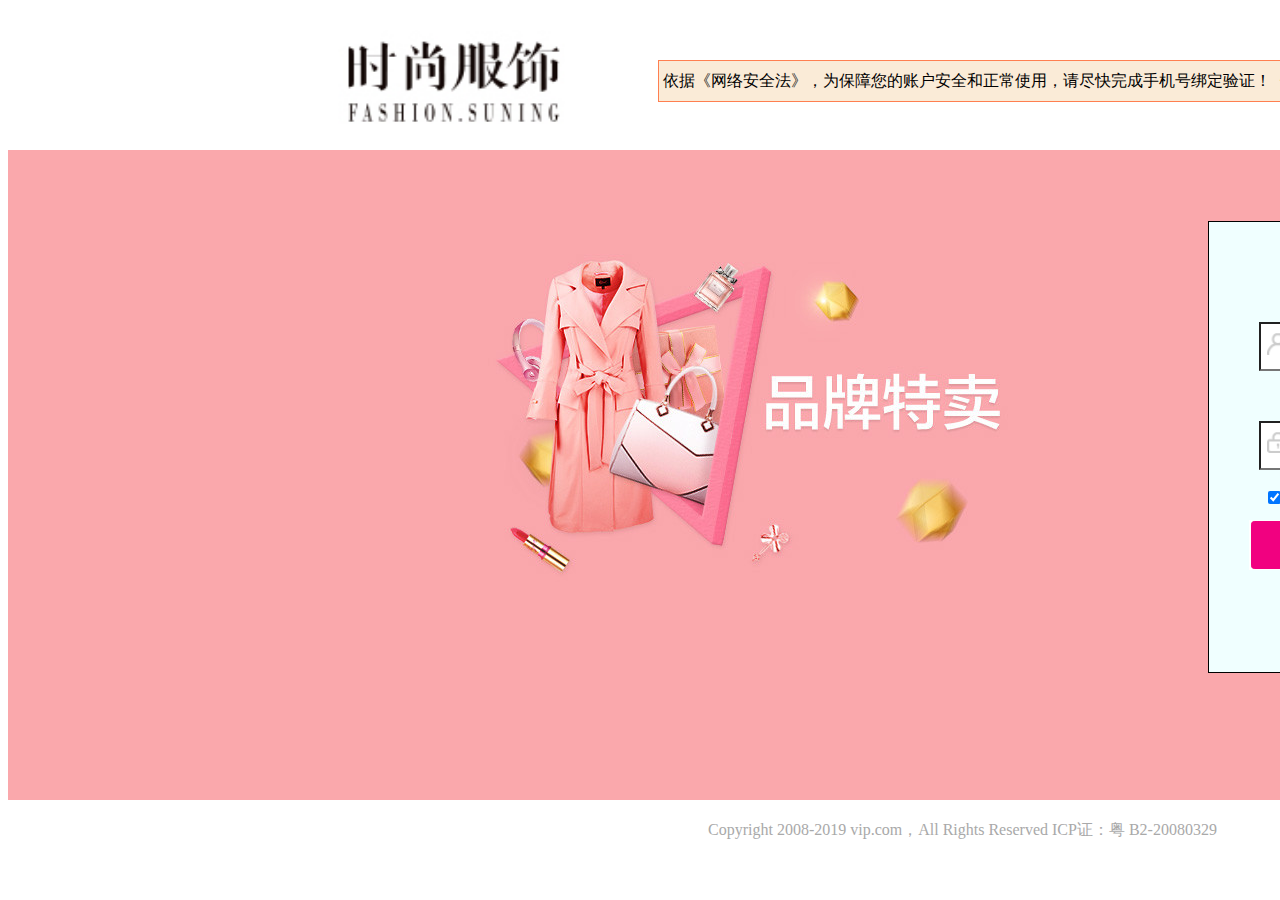
<file: index.html>
<!DOCTYPE html>
<html>
	<head>
		<meta charset="utf-8" />
		<title>登入</title>
	</head>
	<link rel="stylesheet" href="css/dr.css" />
	<body>
		<div class="tobu">
			<div class="mian"> 
				<img src="img/151739338109634436.jpg" width="230px" height="100px"/>
			</div>
		       <div class="main_1">
		       	<a href="#">依据《网络安全法》，为保障您的账户安全和正常使用，请尽快完成手机号绑定验证！《隐私政策》已上线，将更有利于保护您的个人隐私。</a>
		       </div>
			<div class="vovo">
			</div>
			<div class="main_2">
				<a href="#">Copyright 2008-2019 vip.com，All Rights Reserved ICP证：粤 B2-20080329</a>
			</div>
			<div class="main_3">
				<span class="main_3_1">账号用户</span>
				<form method="get" action="yif.html">
				<input  name="name" type="text" size="20" placeholder="手机号/用户名/邮箱" id="main_3_2"/>
				<input  name="pass" type="password" size="20" placeholder="密码" id="main_3_3"/>
				<input name="interest" type="checkbox" id="main_3_4"/ checked> <span class="main_3_5">记住用户名</span>
				<input  type="image" value=" " name="img" src="img/dr-3.gif" id="main_3_7"/>
				</form>
				<span class="main_4"><a href="zhus.html">免费注册 有惊喜></a></span>
			</div>
		</div>
		<script type="text/javascript" src="js/jquery-1.8.3.min.js" ></script>
		<script type="text/javascript">
		//email和昵称的非空判断
        $("#main_3_7").click(function(){
            var email = $("#main_3_2");
            var pwd = $("#main_3_3");
            if(email.val()=="" || pwd.val()==""){
                alert("请输入手机号/用户名/邮箱/密码");
                return false;
            }else{
                alert("登入成功")
                window.open("yif.html")
            }
        })
		</script>
	</body>
</html>
</file>
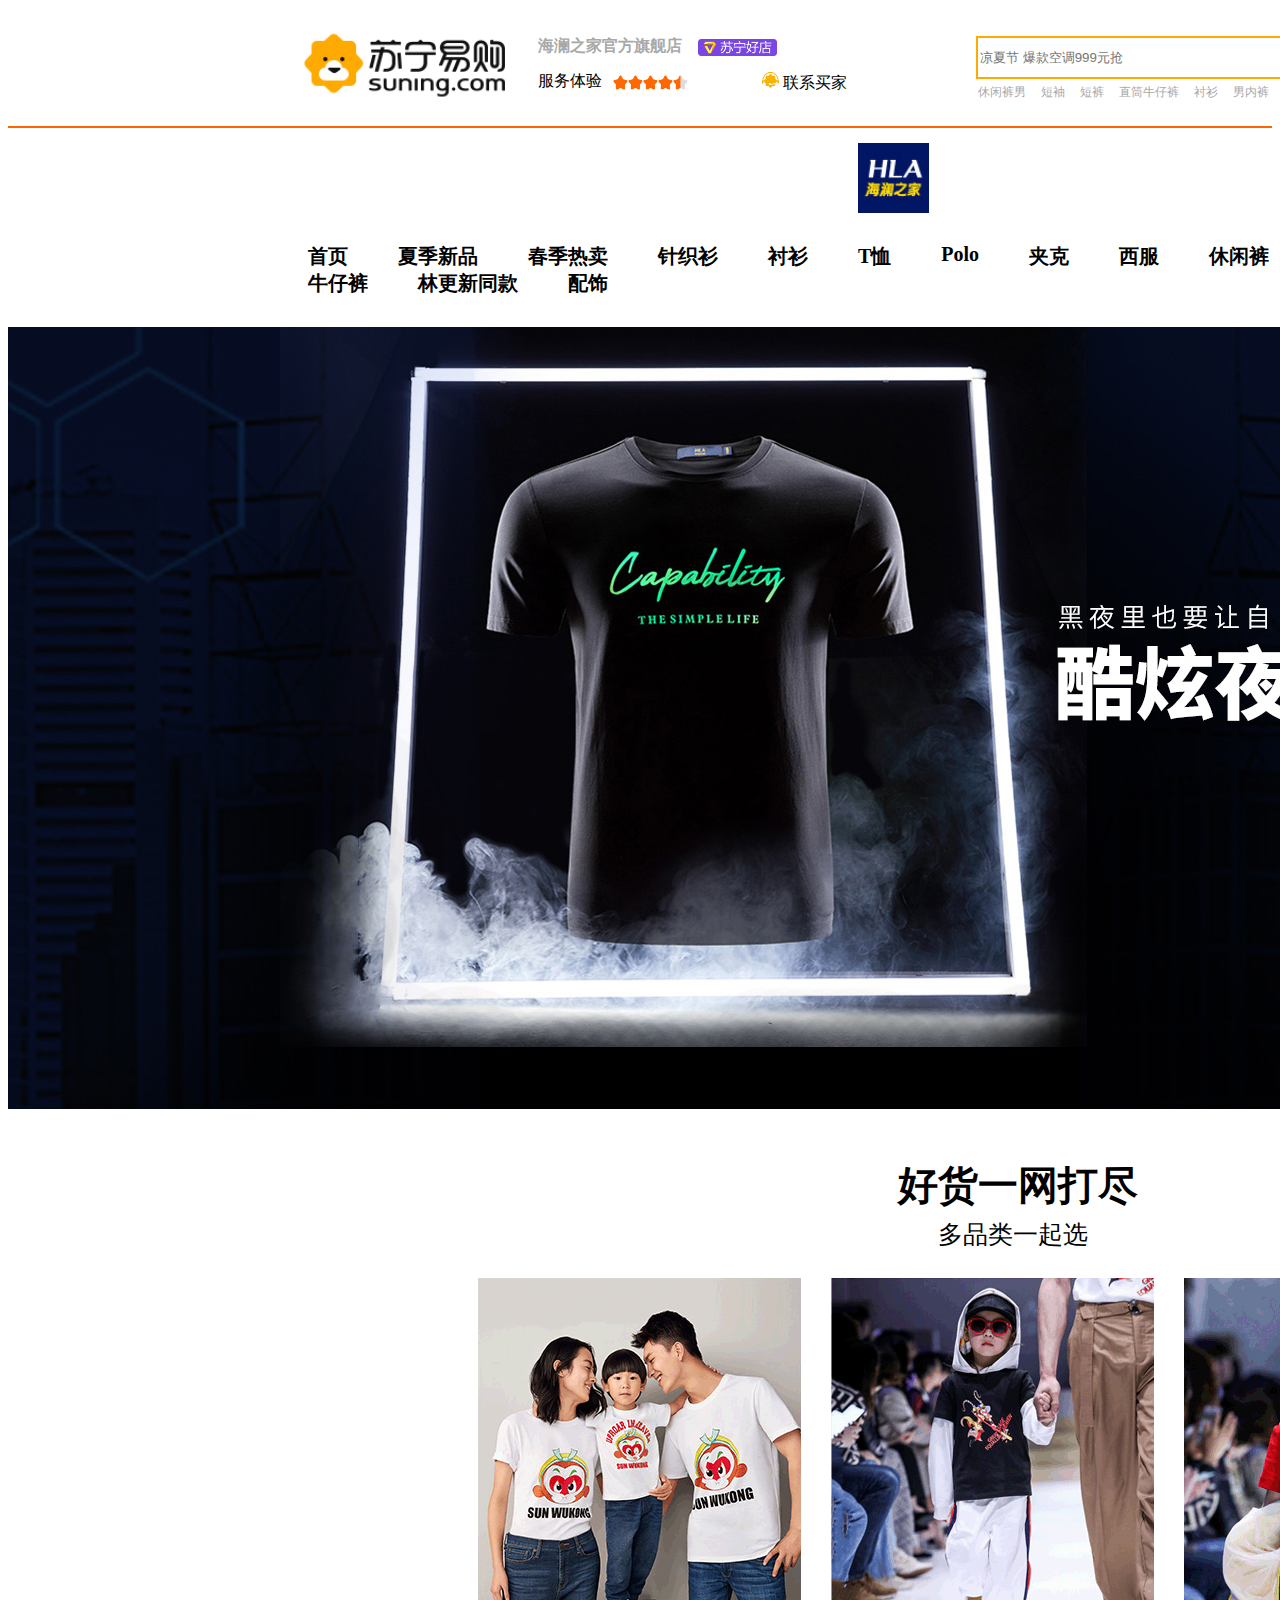
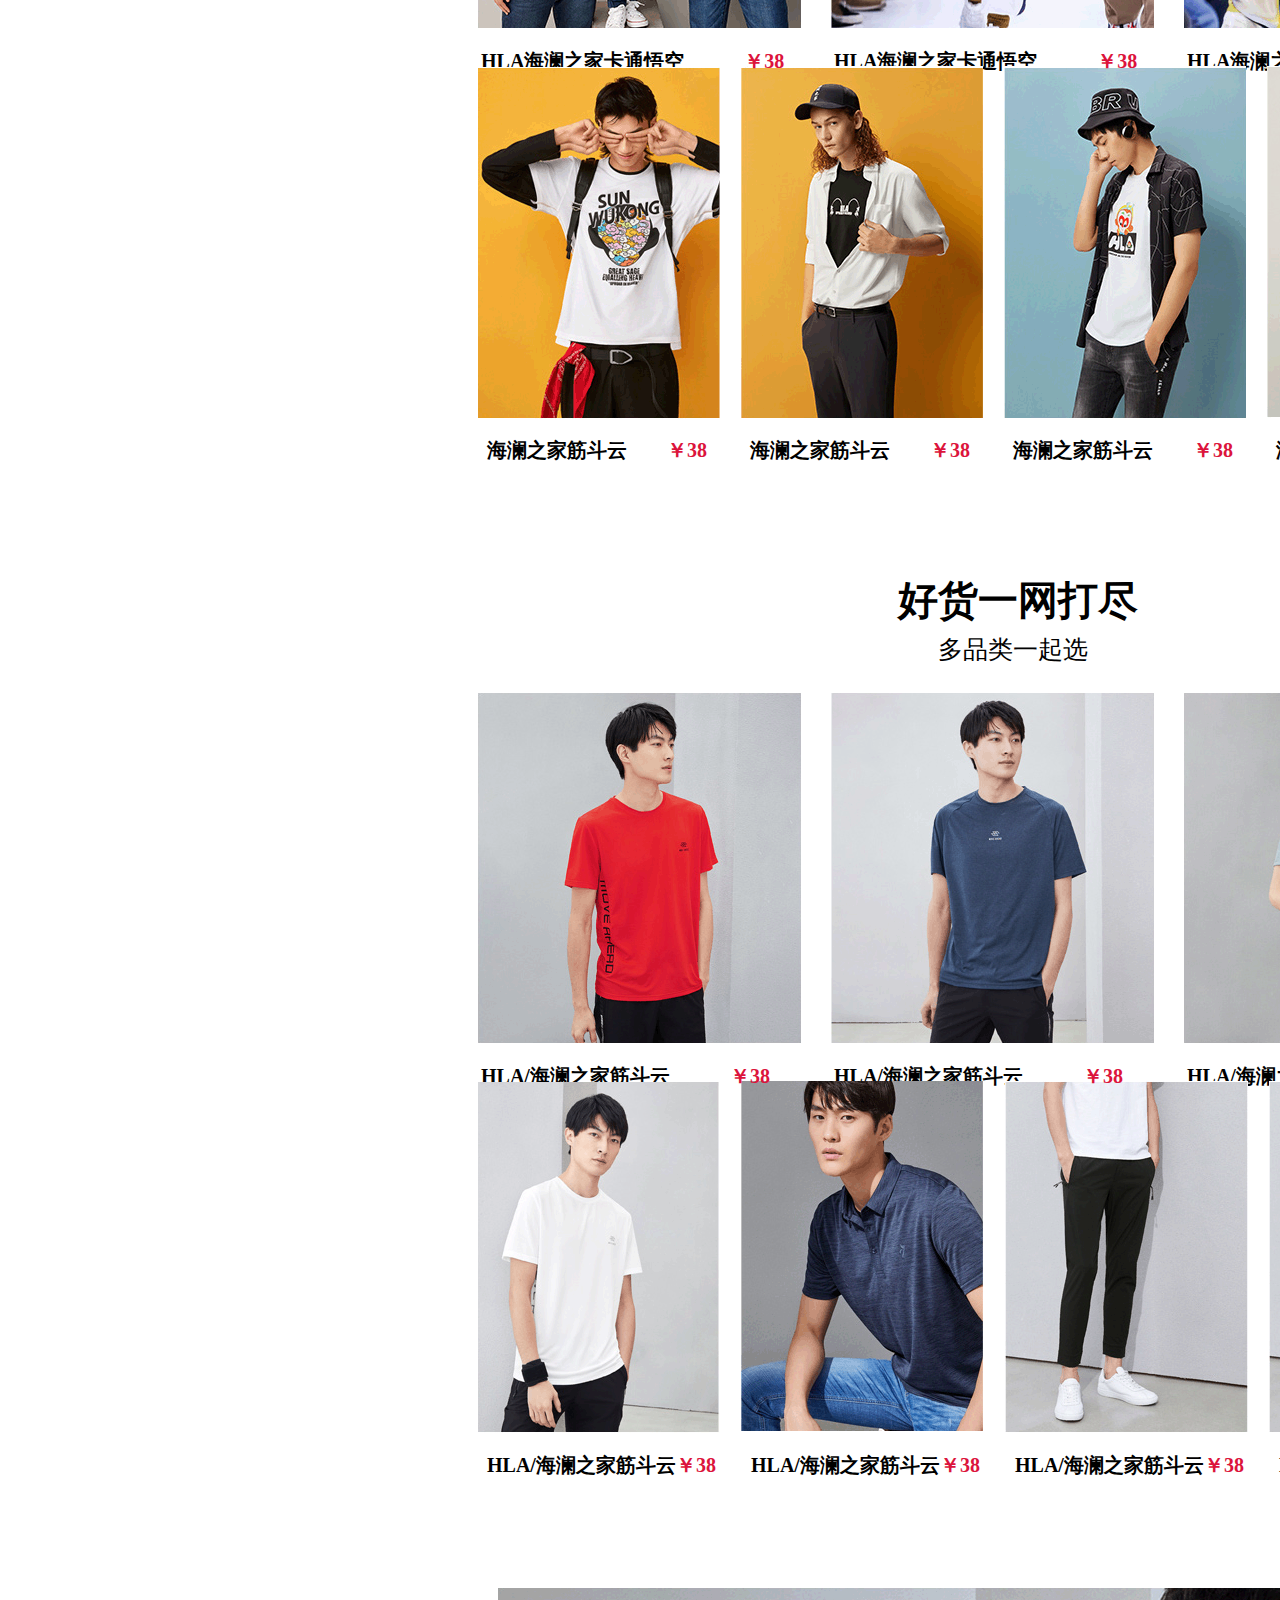
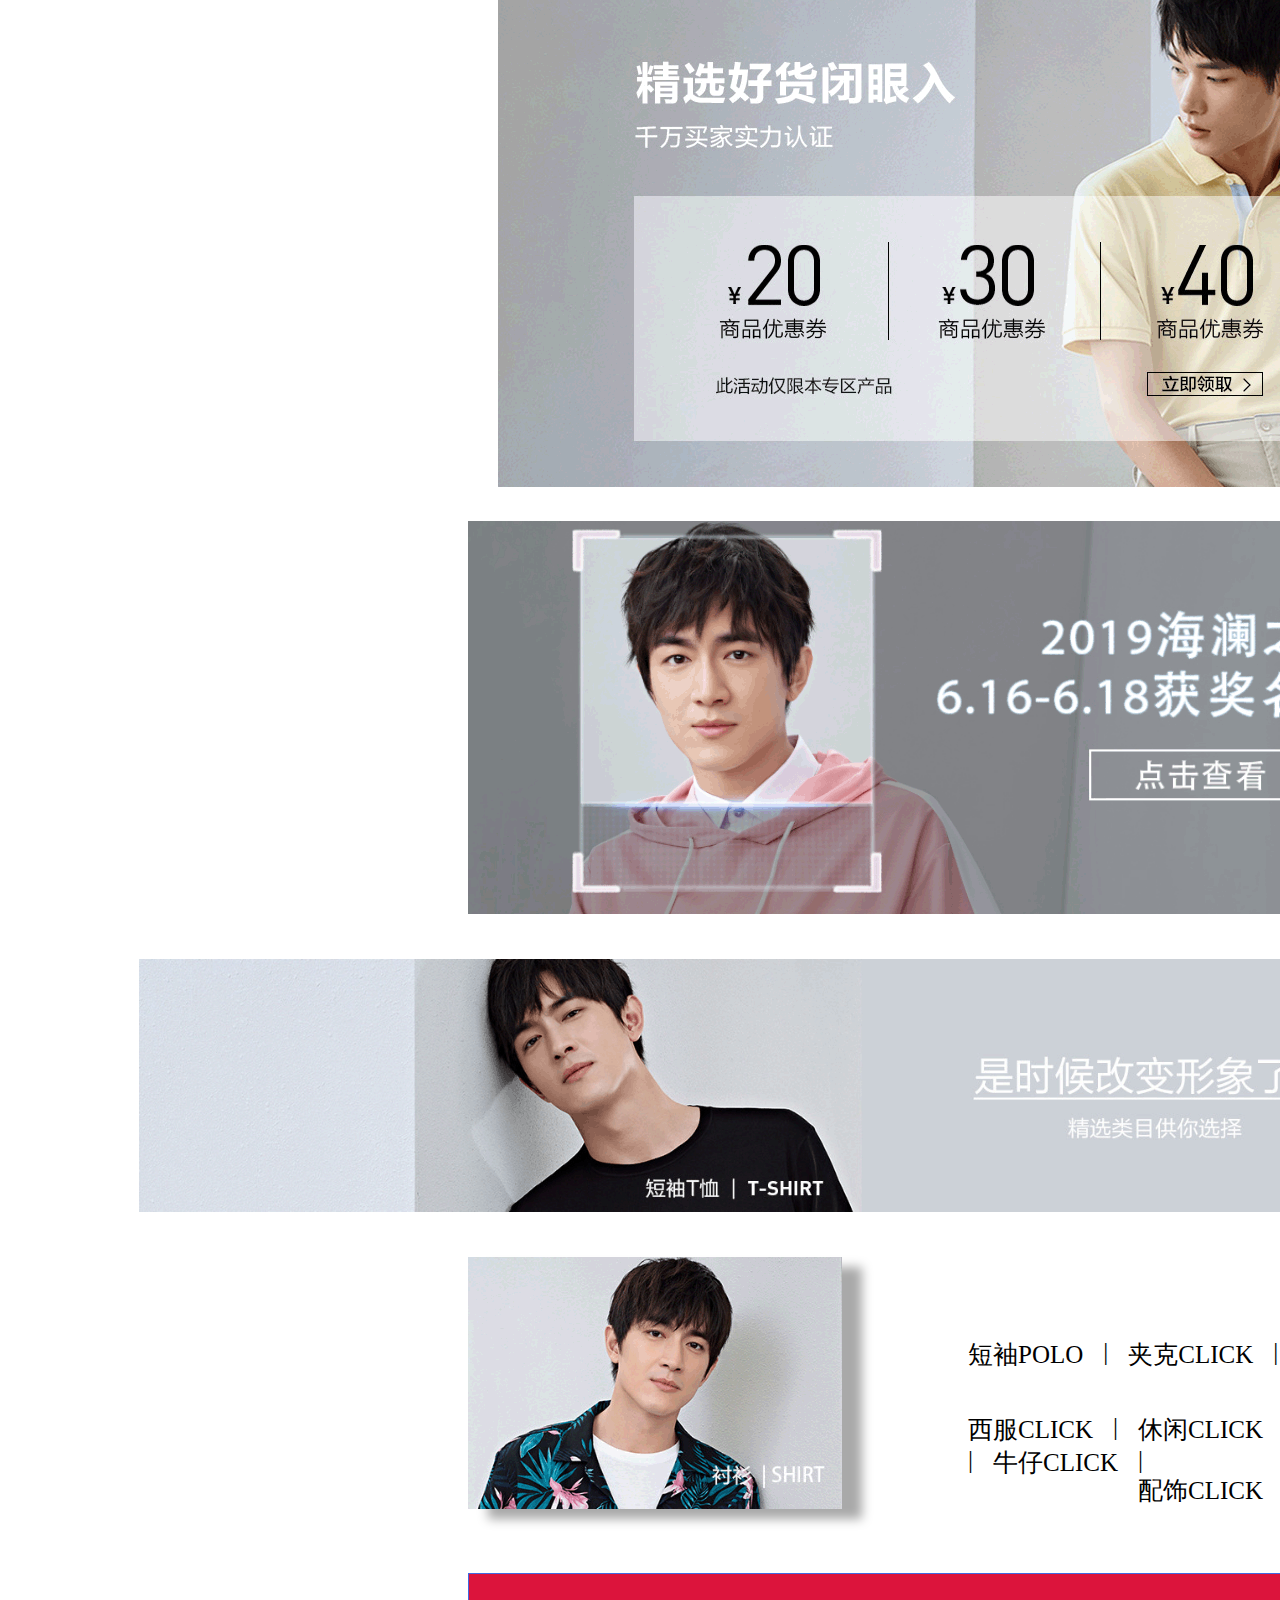
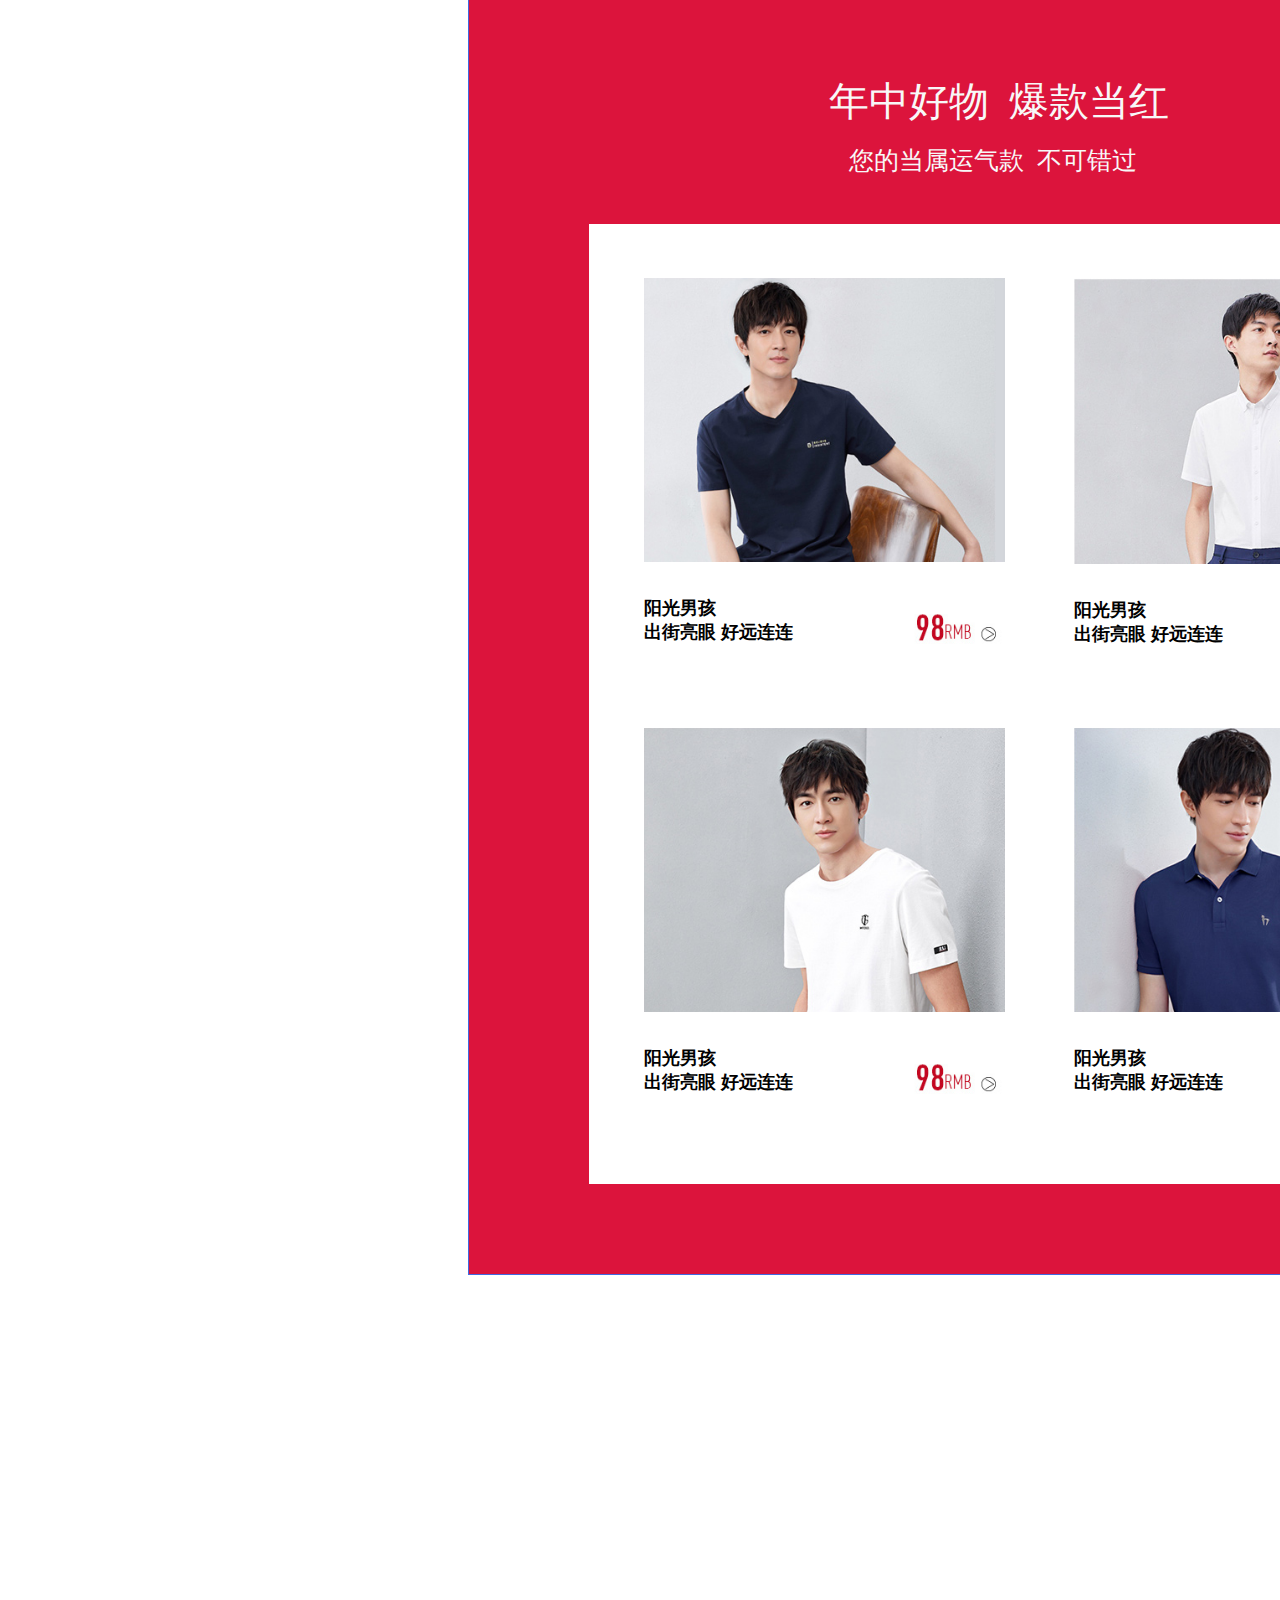
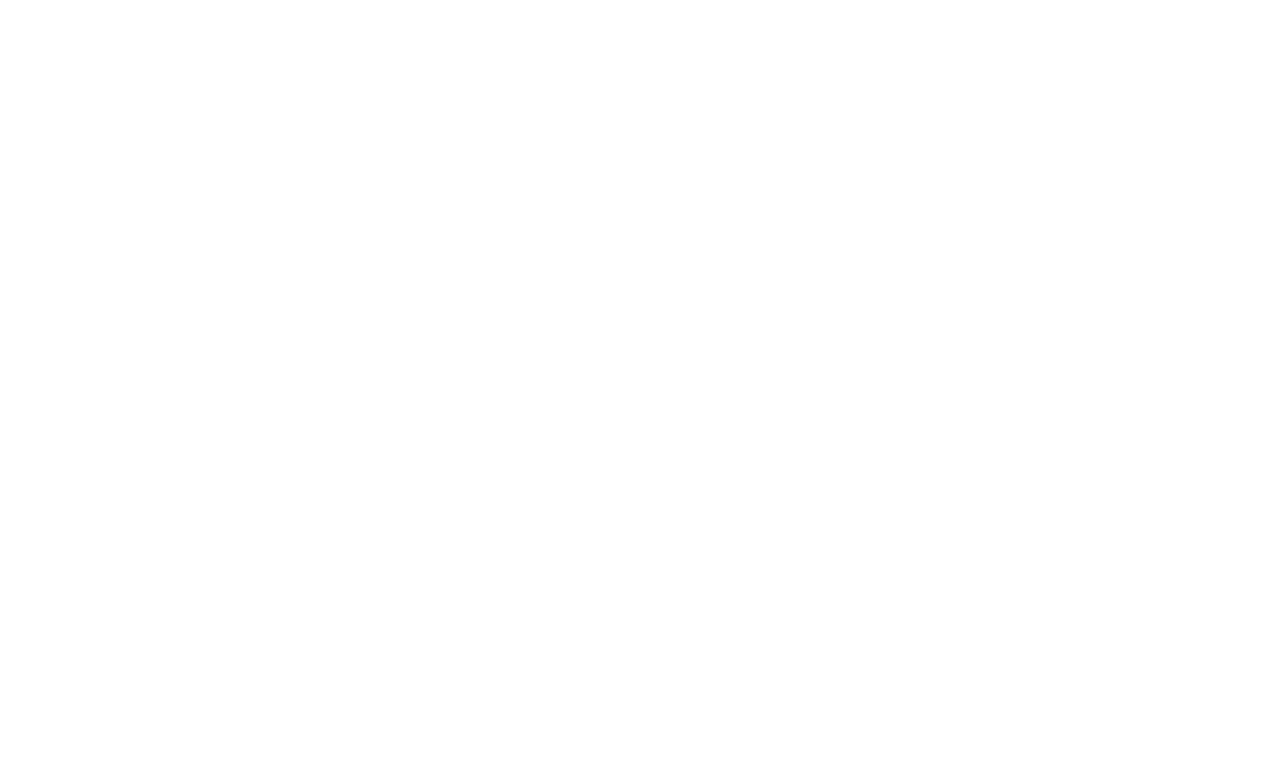
<file: hainan.html>
<!DOCTYPE html>
<html>
	<head>
		<meta charset="UTF-8">
		<title>海澜之家</title>
	</head>
	<body>
		<link rel="stylesheet" href="css/hainang.css" />
		<script type="text/javascript" src="js/jquery-1.12.4.js" ></script>
		<script type="text/javascript" src="js/hainang.js" ></script>
		<header>
		<div class="tobu_1">
		<img src="img/zhuy-1.gif"/>
		</div>
		<div class="hai_2" id="nang_1">
			<a href="#">海澜之家官方旗舰店</a><img src="img/hainang-1.gif"/>
			<div id="hai_3">
			<img  src="img/hai.png" width="150px" height="200px"/>
		</div>
		</div>
		<form method="post">
		<input type="text" placeholder="凉夏节 爆款空调999元抢" id="tobu"/>
		<input type="image" src="img/zhuy-2.gif" id="tobu_1_1"/>
				</form>
				<div class="hai_1">
					<a href="#">搜本店</a>
				</div>
				<div class="hai_3">
					<a href="#">服务体验</a><img src="img/hainang-4.gif"/>
				</div>
					<div class="hai_4">
						<img src="img/hainang-5.gif"/><a href="#">联系买家</a>
					</div>
				<div class="tobu_2">
					<ul type="none">
						<li><a href="#">休闲裤男</a></li>
						<li><a href="#">短袖</a></li>
						<li><a href="#">短裤</a></li>
						<li><a href="#">直筒牛仔裤</a></li>
						<li><a href="#">衬衫</a></li>
						<li><a href="#">男内裤</a></li>
						</ul>
				</div>
		</header>
				<div class="hai_5">
					<img src="img/hainang-6.gif"/>
				</div>
				<div class="hai_6">
					<ul type="none">
						<li><a href="yif.html">首页</a></li>
						<li><a href="#">夏季新品</a></li>
						<li><a href="yif.html">春季热卖</a></li>
						<li><a href="yif.html">针织衫</a></li>
						<li><a href="yif.html">衬衫</a></li>
						<li><a href="yif.html">T恤</a></li>
						<li><a href="yif.html">Polo</a></li>
						<li><a href="yif.html">夹克</a></li>
						<li><a href="yif.html">西服</a></li>
						<li><a href="yif.html">休闲裤</a></li>
						<li><a href="yif.html">牛仔裤</a></li>
						<li><a href="yif.html">林更新同款</a></li>
						<li><a href="yif.html">配饰</a></li>
					</ul>
					<img src="img/wwwwwwwwww.jpg"/>
				</div>
					<section>
						<!--悟空-->
						<div>
							<span class="hai_7">好货一网打尽</span>
							<span class="hai_8">多品类一起选</span>
						</div>
						<div class="hai_9">
							<div class="hai_99"> 
							<ul type="none">
								<li><img src="img/hainang-7.gif"/></li>
								<li class="hai_99_1">HLA海澜之家卡通悟空<span class="hainang_99_2">￥38</span></li>
							</ul>
							</div>
							<div class="hai_199"> 
							<ul type="none">
								<li><img src="img/hainang-8.gif"/></li>
								<li class="hai_99_1">HLA海澜之家卡通悟空<span class="hainang_99_2">￥38</span></li>
							</ul>
							</div>
							<div class="hai_299"> 
							<ul type="none">
								<li><img src="img/hainang-9.gif"/></li>
								<li class="hai_99_1">HLA海澜之家卡通悟空<span class="hainang_99_2">￥38</span></li>
							</ul>
							</div>
							<div class="hai_399"> 
							<ul type="none">
								<li><img src="img/hainang-11.gif"/></li>
								<li class="hai_399_1">海澜之家筋斗云<span class="hainang_399_2">￥38</span></li>
							</ul>
							</div>
							<div class="hai_499"> 
							<ul type="none">
								<li><img src="img/hainang-12.gif"/></li>
								<li class="hai_399_1">海澜之家筋斗云<span class="hainang_399_2">￥38</span></li>
							</ul>
							</div>
							<div class="hai_599"> 
							<ul type="none">
								<li><img src="img/hainang-14.gif"/></li>
								<li class="hai_399_1">海澜之家筋斗云<span class="hainang_399_2">￥38</span></li>
							</ul>
							</div>
							<div class="hai_699"> 
							<ul type="none">
								<li><img src="img/hainang-15.gif"/></li>
								<li class="hai_399_1">海澜之家筋斗云<span class="hainang_399_2">￥38</span></li>
							</ul>
							</div>
						</div>
						<!-- 海澜之家筋斗云-->
						<div>
							<span class="hai_7">好货一网打尽</span>
							<span class="hai_8">多品类一起选</span>
						</div>
						<div class="hai_9">
							<div class="hai_99"> 
							<ul type="none">
								<li><img src="img/hainang-17.gif"/></li>
								<li class="hai_99_1">HLA/海澜之家筋斗云<span class="hainang_99_2">￥38</span></li>
							</ul>
							</div>
							<div class="hai_199"> 
							<ul type="none">
								<li><img src="img/hainang-18.gif"/></li>
								<li class="hai_99_1">HLA/海澜之家筋斗云<span class="hainang_99_2">￥38</span></li>
							</ul>
							</div>
							<div class="hai_299"> 
							<ul type="none">
								<li><img src="img/hainang-19.gif"/></li>
								<li class="hai_99_1">HLA/海澜之家筋斗云<span class="hainang_99_2">￥38</span></li>
							</ul>
							</div>
							<div class="hai_399"> 
							<ul type="none">
								<li><img src="img/hainang-20.gif"/></li>
								<li class="hai_399_1">HLA/海澜之家筋斗云<span class="hainang_399_2_1">￥38</span></li>
							</ul>
							</div>
							<div class="hai_499"> 
							<ul type="none">
								<li><img src="img/hainang-21.gif"/></li>
								<li class="hai_399_1">HLA/海澜之家筋斗云<span class="hainang_399_2_1">￥38</span></li>
							</ul>
							</div>
							<div class="hai_599"> 
							<ul type="none">
								<li><img src="img/hainang-22.gif"/></li>
								<li class="hai_399_1">HLA/海澜之家筋斗云<span class="hainang_399_2_1">￥38</span></li>
							</ul>
							</div>
							<div class="hai_699"> 
							<ul type="none">
								<li><img src="img/hainang-23.gif"/></li>
								<li class="hai_399_1">HLA/海澜之家筋斗云<span class="hainang_399_2_1">￥38</span></li>
							</ul>
							</div>
						</div>
						
							<div class="hainang_888">
							<img src="img/hainang-16.gif"/>
						</div>
						<div class="hainang_777">
							<img src="img/hainang-24.gif"/>
						</div>
						<div class="hainang_1">
							<img src="img/hainang-25.gif" />
						</div>
						<div class="hainang_2">
							<img src="img/hainang-26.gif" />
						</div>
						<div class="hainang_3">
							<ul type="none">
								<li>短袖POLO</li><li>|</li>
								<li>夹克CLICK</li><li>|</li>
								<li>卫衣CLICK</li><li>|</li>
								<li>T恤CLICK</li>
							</ul>
						</div>
						<div class="hainang_4">
							<ul type="none">
								<li>西服CLICK</li><li>|</li>
								<li>休闲CLICK</li><li>|</li>
								<li>牛仔CLICK</li><li>|</li>
								<li>配饰CLICK</li>
							</ul>
						</div>		
						<div class="hainang_5">
							<span class="hainang_5_1">年中好物&nbsp;&nbsp;爆款当红</span>
							<span class="hainang_5_2">您的当属运气款&nbsp;&nbsp;不可错过</span>
							<div class="hainang_6">
								<div class="hainang_7">
									<ul type="none">
										<li><img src="img/rrr (1).png"/></li>
											<li class="hainang_7_1">阳光男孩<br/>出街亮眼&nbsp;好远连连<span class="hainang_7_2"><img src="img/qq.png"/></span></li>
										</ul>
								</div>
								<div class="hainang_8">
									<ul type="none">
										<li><img src="img/rrr (2).png"/></li>
											<li class="hainang_7_1">阳光男孩<br/>出街亮眼&nbsp;好远连连<span class="hainang_8_2"><img src="img/qq.png"/></span></li>
										</ul>
								</div> 
								<div class="hainang_9">
									<ul type="none">
										<li><img src="img/rrrr.png"/></li>
											<li class="hainang_7_1">阳光男孩<br/>出街亮眼&nbsp;好远连连<span class="hainang_9_2"><img src="img/qq.png"/></span></li>
										</ul>
								</div>
								<div class="hainang_10">
									<ul type="none">
										<li><img src="img/rrrrr.png"/></li>
											<li class="hainang_7_1">阳光男孩<br/>出街亮眼&nbsp;好远连连<span class="hainang_10_2"><img src="img/qq.png"/></span></li>
										</ul>
								</div>
							</div>
						</div>
			           </section>       
	</body>
</html>
</file>
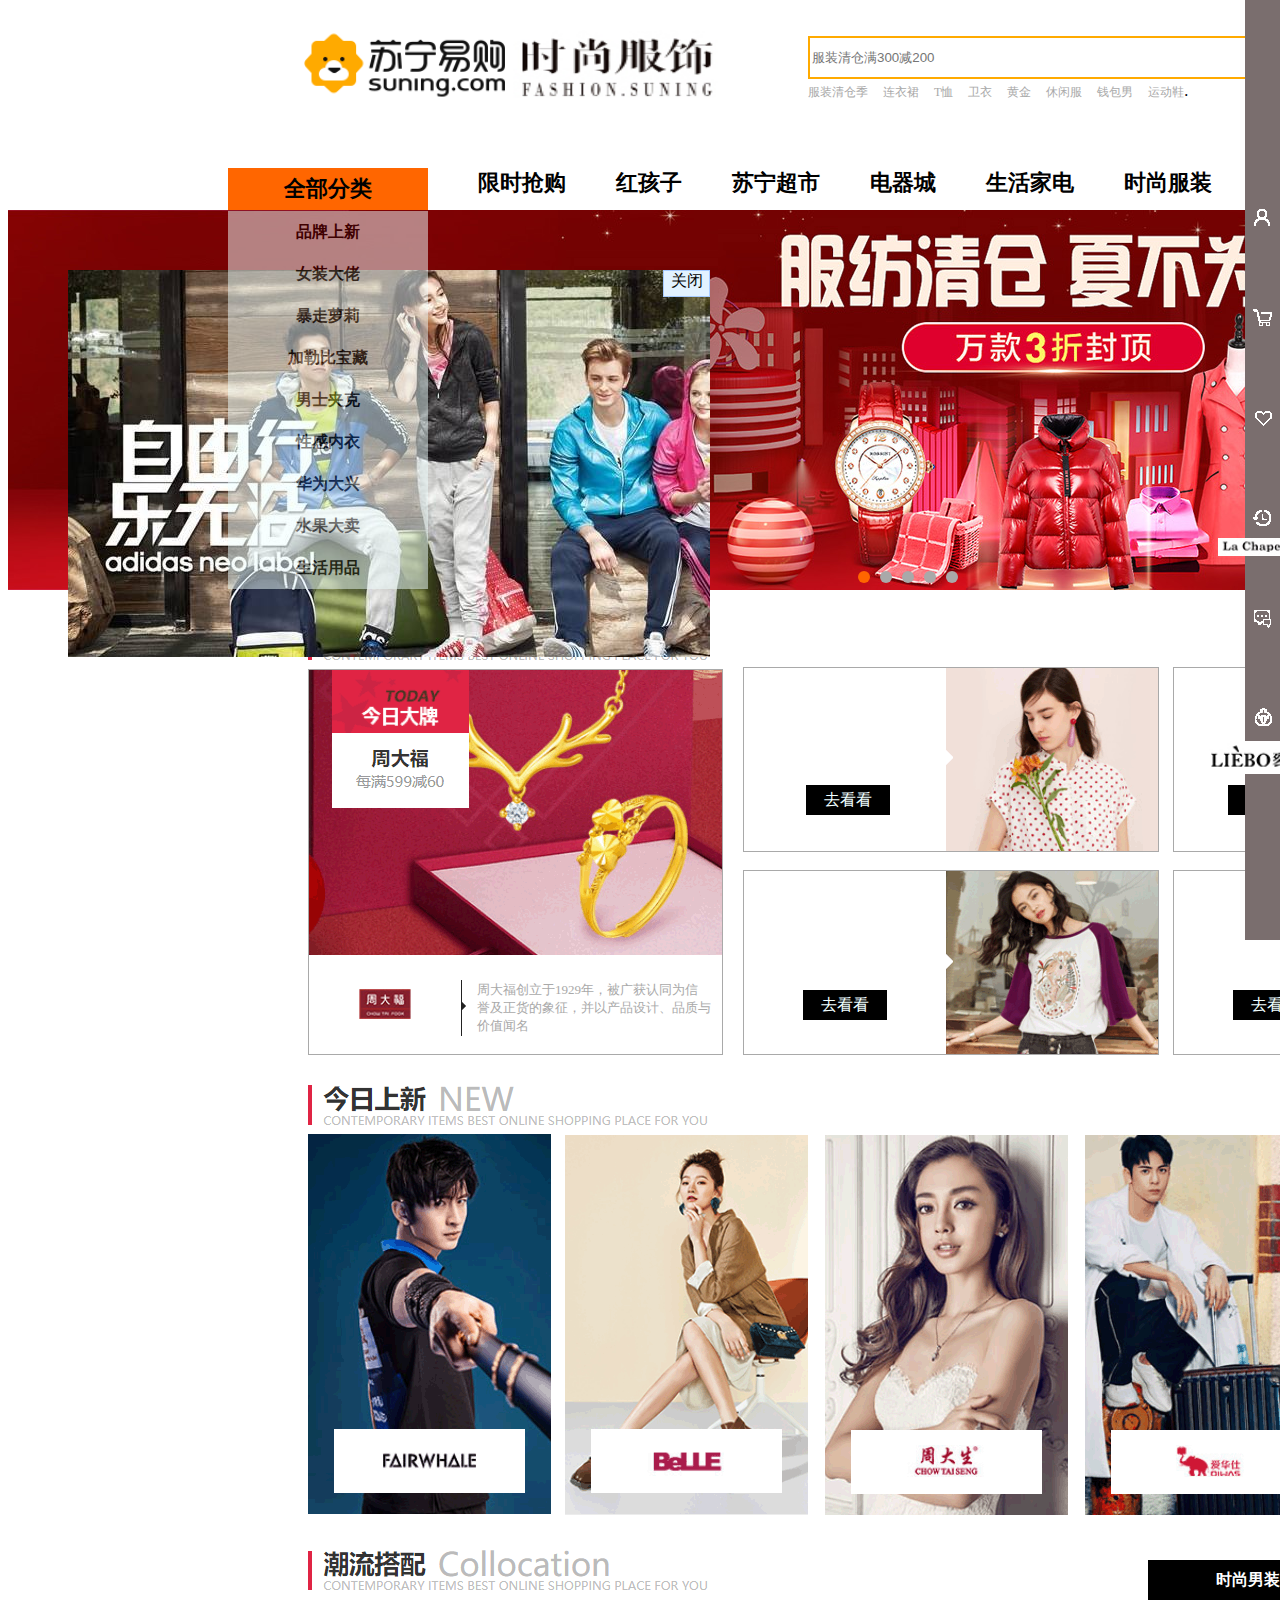
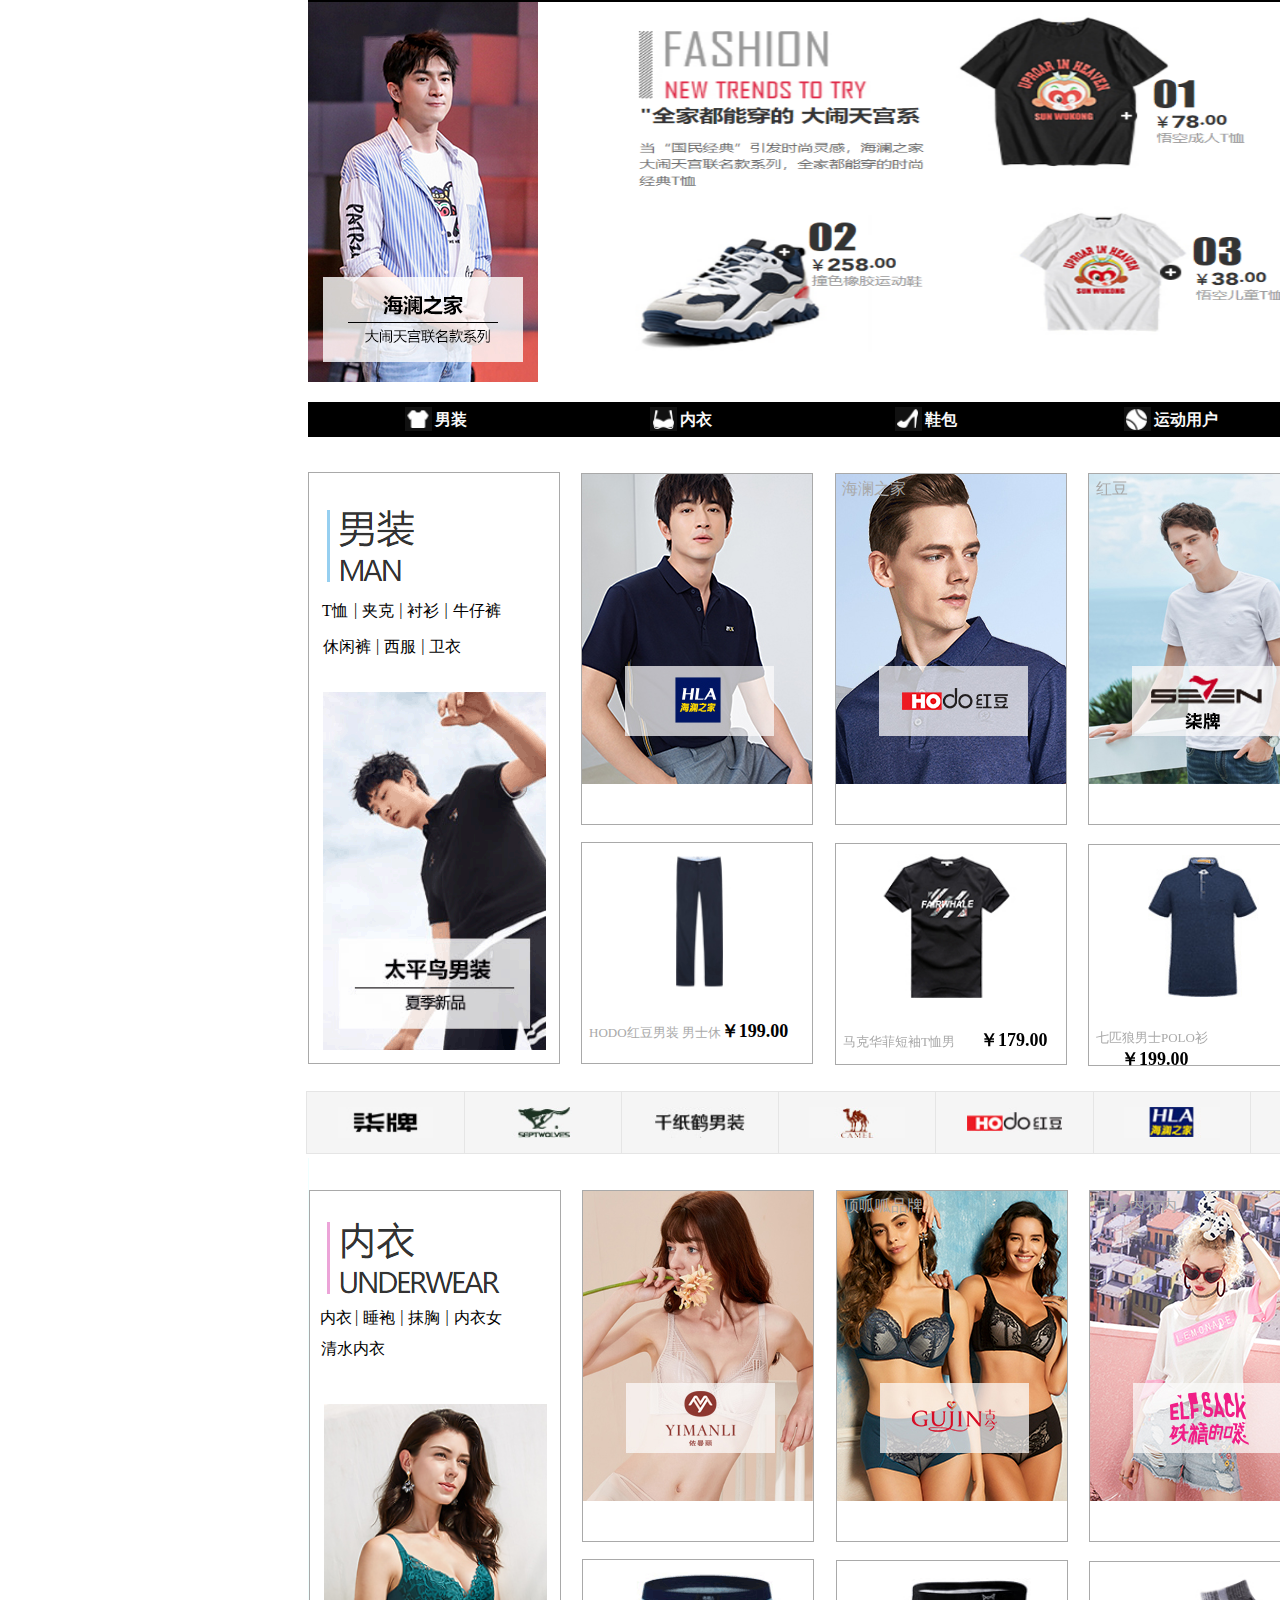
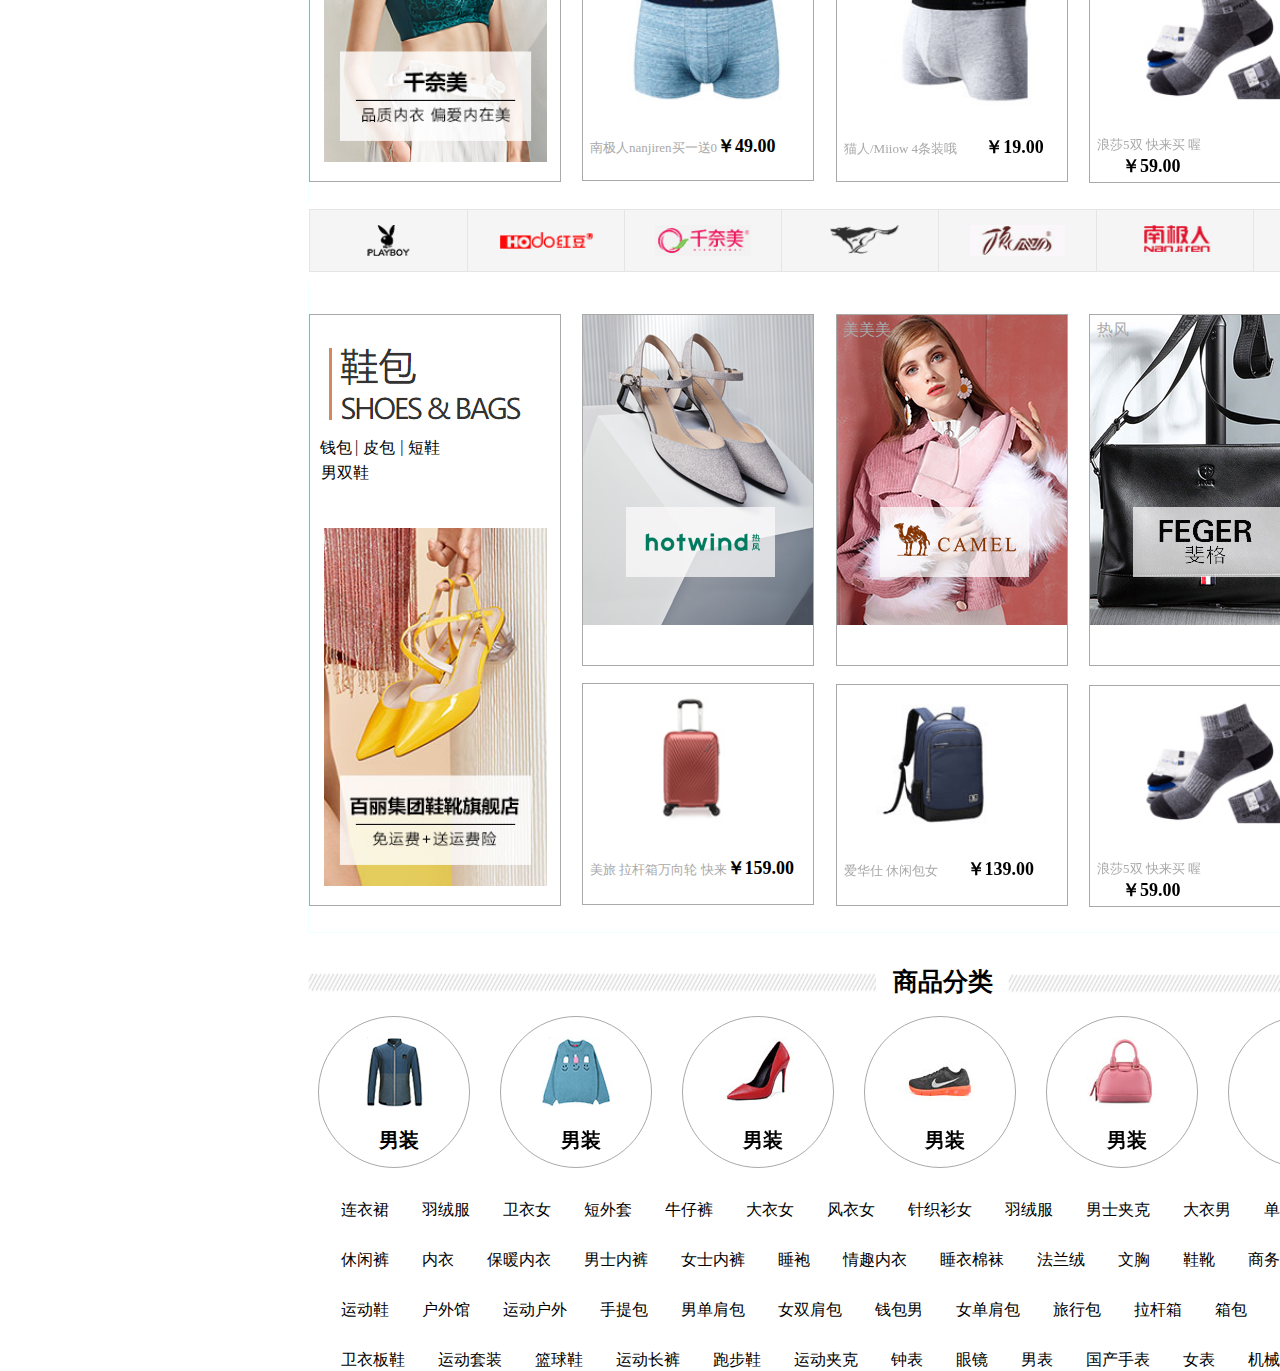
<file: yif.html>
<!DOCTYPE html>
<html>
	<head>
		<meta charset="UTF-8">
		<title>时尚服装</title>
	</head>
	<link rel="stylesheet" href="css/sy.css" />
	<script type="text/javascript" src="js/jquery-1.8.3.min.js" ></script>
	<script type="text/javascript" src="js/jquery-1.12.4.js"></script>
	<script type="text/javascript" src="js/yif.js" ></script>
	<body>
		<div class="timg">
			<div class="timg_1" id="timg_2"><a href="javascript:void(0);">关闭</a></div><!--javascript:void(0);单击此处什么也不会发生-->
			<img src="img/timg.jpg" id="timg_3"/>
		</div>
	<div class="mian">
			<header> 
				<div class="sss">
					<a id="reda"></a>
					</div>
				<div class="tobu_1">
					<img src="img/zhuy-1.gif"/>
					<img src="img/151739338109634436.jpg"  width="207px" height="72"/>
				</div>
				<form method="post">
					<input type="text" placeholder="服装清仓满300减200" id="tobu"/>
					<input type="image" src="img/zhuy-2.gif" id="tobu_1_1"/>
				</form>
			<div class="tobu_2">
					<ul type="none">
						<li><a href="#">服装清仓季</a></li>.
						<li><a href="#">连衣裙</a></li>
						<li><a href="#">T恤</a></li>
						<li><a href="#">卫衣</a></li>
						<li><a href="#">黄金</a></li>
						<li><a href="#">休闲服</a></li>
						<li><a href="#">钱包男</a></li>
						<li><a href="#">运动鞋</a></li>
						</ul>
				</div>
			</header>
			<!--
				侧边栏
			-->
			<aside>
				<div class="aside_1">
				<nav id="nav">
    <li><span></span><p><a href="index.html">登入</a></p></li>
    <li><span></span><p><a href="guwuc.html">购物车</a></p></li>
    <li><span></span><p>我的关注</p></li>
    <li><span></span><p>我的足迹</p></li>
    <li><span></span><p>我的消息</p></li>
    <li><span></span><p>咨询JIMI</p></li>
                 </nav>
				</div>
			</aside>
			
			<div class="felei_1">
			<dl id="felei_2">
				<dt>品牌上新</dt>
				<dd>
				<div>
			      <h3>&nbsp;&nbsp;&nbsp;&nbsp;&nbsp;&nbsp;&nbsp;&nbsp;精选上装</h3>
               &nbsp;&nbsp;&nbsp;&nbsp;&nbsp;&nbsp;&nbsp;&nbsp;&nbsp;&nbsp;&nbsp;&nbsp;&nbsp;&nbsp;&nbsp;&nbsp;&nbsp;&nbsp;&nbsp;&nbsp;&nbsp;&nbsp;&nbsp;&nbsp;夹克 衬衫 针织衫 大衣 卫衣男 Polo衫 风衣男 男士外套</br> &nbsp;&nbsp;&nbsp;&nbsp;&nbsp;&nbsp;&nbsp;&nbsp;&nbsp;&nbsp;&nbsp;&nbsp;&nbsp;&nbsp;&nbsp;&nbsp;&nbsp;&nbsp;&nbsp;&nbsp;&nbsp;&nbsp;&nbsp;&nbsp;商务西服 休闲西装 羽绒服 棉服男</br>
               <h3>&nbsp;&nbsp;&nbsp;&nbsp;&nbsp;&nbsp;&nbsp;&nbsp;优质下装</h3>
               &nbsp;&nbsp;&nbsp;&nbsp;&nbsp;&nbsp;&nbsp;&nbsp;&nbsp;&nbsp;&nbsp;&nbsp;&nbsp;&nbsp;&nbsp;&nbsp;&nbsp;&nbsp;&nbsp;&nbsp;&nbsp;&nbsp;&nbsp;&nbsp;休闲裤 牛仔裤 西裤 小脚休闲裤 直筒牛仔裤 针织裤 哈伦裤
                                    </br>
              <h3>&nbsp;&nbsp;&nbsp;&nbsp;&nbsp;&nbsp;&nbsp;&nbsp;流行趋势</h3>
             &nbsp;&nbsp;&nbsp;&nbsp;&nbsp;&nbsp;&nbsp;&nbsp;&nbsp;&nbsp;&nbsp;&nbsp;&nbsp;&nbsp;&nbsp;&nbsp;&nbsp;&nbsp;&nbsp;&nbsp;&nbsp;&nbsp;&nbsp;&nbsp;衬衫 卫衣 休闲裤 T恤 夹克 牛仔外套 保暖衬衫 大衣 羽绒服
                                     </br>
               <h3> &nbsp;&nbsp;&nbsp;&nbsp;&nbsp;&nbsp;&nbsp;&nbsp;精选大牌</h3> 
             &nbsp;&nbsp;&nbsp;&nbsp;&nbsp;&nbsp;&nbsp;&nbsp;&nbsp;&nbsp;&nbsp;&nbsp;&nbsp;&nbsp;&nbsp;&nbsp;&nbsp;&nbsp;&nbsp;&nbsp;&nbsp;&nbsp;&nbsp;&nbsp;红豆 杰米克 七匹狼 才子 千纸鹤 美特斯邦威 培罗蒙  凡客
				</div>
				</dd>
				<dt>女装大佬</dt>
				<dd>
					<div>
						<h3>&nbsp;&nbsp;&nbsp;&nbsp;&nbsp;&nbsp;&nbsp;&nbsp;精选上装</h3>
               &nbsp;&nbsp;&nbsp;&nbsp;&nbsp;&nbsp;&nbsp;&nbsp;&nbsp;&nbsp;&nbsp;&nbsp;&nbsp;&nbsp;&nbsp;&nbsp;&nbsp;&nbsp;&nbsp;&nbsp;&nbsp;&nbsp;&nbsp;&nbsp;夹克 衬衫 针织衫 大衣 卫衣男 Polo衫 风衣男 男士外套</br> &nbsp;&nbsp;&nbsp;&nbsp;&nbsp;&nbsp;&nbsp;&nbsp;&nbsp;&nbsp;&nbsp;&nbsp;&nbsp;&nbsp;&nbsp;&nbsp;&nbsp;&nbsp;&nbsp;&nbsp;&nbsp;&nbsp;&nbsp;&nbsp;商务西服 休闲西装 羽绒服 棉服男</br>
               <h3>&nbsp;&nbsp;&nbsp;&nbsp;&nbsp;&nbsp;&nbsp;&nbsp;优质下装</h3>
               &nbsp;&nbsp;&nbsp;&nbsp;&nbsp;&nbsp;&nbsp;&nbsp;&nbsp;&nbsp;&nbsp;&nbsp;&nbsp;&nbsp;&nbsp;&nbsp;&nbsp;&nbsp;&nbsp;&nbsp;&nbsp;&nbsp;&nbsp;&nbsp;休闲裤 牛仔裤 西裤 小脚休闲裤 直筒牛仔裤 针织裤 哈伦裤
                                    </br>
              <h3>&nbsp;&nbsp;&nbsp;&nbsp;&nbsp;&nbsp;&nbsp;&nbsp;流行趋势</h3>
             &nbsp;&nbsp;&nbsp;&nbsp;&nbsp;&nbsp;&nbsp;&nbsp;&nbsp;&nbsp;&nbsp;&nbsp;&nbsp;&nbsp;&nbsp;&nbsp;&nbsp;&nbsp;&nbsp;&nbsp;&nbsp;&nbsp;&nbsp;&nbsp;衬衫 卫衣 休闲裤 T恤 夹克 牛仔外套 保暖衬衫 大衣 羽绒服
                                     </br>
               <h3> &nbsp;&nbsp;&nbsp;&nbsp;&nbsp;&nbsp;&nbsp;&nbsp;精选大牌</h3> 
             &nbsp;&nbsp;&nbsp;&nbsp;&nbsp;&nbsp;&nbsp;&nbsp;&nbsp;&nbsp;&nbsp;&nbsp;&nbsp;&nbsp;&nbsp;&nbsp;&nbsp;&nbsp;&nbsp;&nbsp;&nbsp;&nbsp;&nbsp;&nbsp;红豆 杰米克 七匹狼 才子 千纸鹤 美特斯邦威 培罗蒙  凡客
					</div>
				</dd>
				<dt>暴走萝莉</dt>
				<dd>
					<div>
						<h3>&nbsp;&nbsp;&nbsp;&nbsp;&nbsp;&nbsp;&nbsp;&nbsp;精选上装</h3>
               &nbsp;&nbsp;&nbsp;&nbsp;&nbsp;&nbsp;&nbsp;&nbsp;&nbsp;&nbsp;&nbsp;&nbsp;&nbsp;&nbsp;&nbsp;&nbsp;&nbsp;&nbsp;&nbsp;&nbsp;&nbsp;&nbsp;&nbsp;&nbsp;夹克 衬衫 针织衫 大衣 卫衣男 Polo衫 风衣男 男士外套</br> &nbsp;&nbsp;&nbsp;&nbsp;&nbsp;&nbsp;&nbsp;&nbsp;&nbsp;&nbsp;&nbsp;&nbsp;&nbsp;&nbsp;&nbsp;&nbsp;&nbsp;&nbsp;&nbsp;&nbsp;&nbsp;&nbsp;&nbsp;&nbsp;商务西服 休闲西装 羽绒服 棉服男</br>
               <h3>&nbsp;&nbsp;&nbsp;&nbsp;&nbsp;&nbsp;&nbsp;&nbsp;优质下装</h3>
               &nbsp;&nbsp;&nbsp;&nbsp;&nbsp;&nbsp;&nbsp;&nbsp;&nbsp;&nbsp;&nbsp;&nbsp;&nbsp;&nbsp;&nbsp;&nbsp;&nbsp;&nbsp;&nbsp;&nbsp;&nbsp;&nbsp;&nbsp;&nbsp;休闲裤 牛仔裤 西裤 小脚休闲裤 直筒牛仔裤 针织裤 哈伦裤
                                    </br>
              <h3>&nbsp;&nbsp;&nbsp;&nbsp;&nbsp;&nbsp;&nbsp;&nbsp;流行趋势</h3>
             &nbsp;&nbsp;&nbsp;&nbsp;&nbsp;&nbsp;&nbsp;&nbsp;&nbsp;&nbsp;&nbsp;&nbsp;&nbsp;&nbsp;&nbsp;&nbsp;&nbsp;&nbsp;&nbsp;&nbsp;&nbsp;&nbsp;&nbsp;&nbsp;衬衫 卫衣 休闲裤 T恤 夹克 牛仔外套 保暖衬衫 大衣 羽绒服
                                     </br>
               <h3> &nbsp;&nbsp;&nbsp;&nbsp;&nbsp;&nbsp;&nbsp;&nbsp;精选大牌</h3> 
             &nbsp;&nbsp;&nbsp;&nbsp;&nbsp;&nbsp;&nbsp;&nbsp;&nbsp;&nbsp;&nbsp;&nbsp;&nbsp;&nbsp;&nbsp;&nbsp;&nbsp;&nbsp;&nbsp;&nbsp;&nbsp;&nbsp;&nbsp;&nbsp;红豆 杰米克 七匹狼 才子 千纸鹤 美特斯邦威 培罗蒙  凡客
					</div>
				</dd>
				<dt>加勒比宝藏</dt>
				<dd>
					<div>
						<h3>&nbsp;&nbsp;&nbsp;&nbsp;&nbsp;&nbsp;&nbsp;&nbsp;精选上装</h3>
               &nbsp;&nbsp;&nbsp;&nbsp;&nbsp;&nbsp;&nbsp;&nbsp;&nbsp;&nbsp;&nbsp;&nbsp;&nbsp;&nbsp;&nbsp;&nbsp;&nbsp;&nbsp;&nbsp;&nbsp;&nbsp;&nbsp;&nbsp;&nbsp;夹克 衬衫 针织衫 大衣 卫衣男 Polo衫 风衣男 男士外套</br> &nbsp;&nbsp;&nbsp;&nbsp;&nbsp;&nbsp;&nbsp;&nbsp;&nbsp;&nbsp;&nbsp;&nbsp;&nbsp;&nbsp;&nbsp;&nbsp;&nbsp;&nbsp;&nbsp;&nbsp;&nbsp;&nbsp;&nbsp;&nbsp;商务西服 休闲西装 羽绒服 棉服男</br>
               <h3>&nbsp;&nbsp;&nbsp;&nbsp;&nbsp;&nbsp;&nbsp;&nbsp;优质下装</h3>
               &nbsp;&nbsp;&nbsp;&nbsp;&nbsp;&nbsp;&nbsp;&nbsp;&nbsp;&nbsp;&nbsp;&nbsp;&nbsp;&nbsp;&nbsp;&nbsp;&nbsp;&nbsp;&nbsp;&nbsp;&nbsp;&nbsp;&nbsp;&nbsp;休闲裤 牛仔裤 西裤 小脚休闲裤 直筒牛仔裤 针织裤 哈伦裤
                                    </br>
              <h3>&nbsp;&nbsp;&nbsp;&nbsp;&nbsp;&nbsp;&nbsp;&nbsp;流行趋势</h3>
             &nbsp;&nbsp;&nbsp;&nbsp;&nbsp;&nbsp;&nbsp;&nbsp;&nbsp;&nbsp;&nbsp;&nbsp;&nbsp;&nbsp;&nbsp;&nbsp;&nbsp;&nbsp;&nbsp;&nbsp;&nbsp;&nbsp;&nbsp;&nbsp;衬衫 卫衣 休闲裤 T恤 夹克 牛仔外套 保暖衬衫 大衣 羽绒服
                                     </br>
               <h3> &nbsp;&nbsp;&nbsp;&nbsp;&nbsp;&nbsp;&nbsp;&nbsp;精选大牌</h3> 
             &nbsp;&nbsp;&nbsp;&nbsp;&nbsp;&nbsp;&nbsp;&nbsp;&nbsp;&nbsp;&nbsp;&nbsp;&nbsp;&nbsp;&nbsp;&nbsp;&nbsp;&nbsp;&nbsp;&nbsp;&nbsp;&nbsp;&nbsp;&nbsp;红豆 杰米克 七匹狼 才子 千纸鹤 美特斯邦威 培罗蒙  凡客
					</div>
				</dd>
				<dt>男士夹克</dt>
				<dd>
					<div>
						<h3>&nbsp;&nbsp;&nbsp;&nbsp;&nbsp;&nbsp;&nbsp;&nbsp;精选上装</h3>
               &nbsp;&nbsp;&nbsp;&nbsp;&nbsp;&nbsp;&nbsp;&nbsp;&nbsp;&nbsp;&nbsp;&nbsp;&nbsp;&nbsp;&nbsp;&nbsp;&nbsp;&nbsp;&nbsp;&nbsp;&nbsp;&nbsp;&nbsp;&nbsp;夹克 衬衫 针织衫 大衣 卫衣男 Polo衫 风衣男 男士外套</br> &nbsp;&nbsp;&nbsp;&nbsp;&nbsp;&nbsp;&nbsp;&nbsp;&nbsp;&nbsp;&nbsp;&nbsp;&nbsp;&nbsp;&nbsp;&nbsp;&nbsp;&nbsp;&nbsp;&nbsp;&nbsp;&nbsp;&nbsp;&nbsp;商务西服 休闲西装 羽绒服 棉服男</br>
               <h3>&nbsp;&nbsp;&nbsp;&nbsp;&nbsp;&nbsp;&nbsp;&nbsp;优质下装</h3>
               &nbsp;&nbsp;&nbsp;&nbsp;&nbsp;&nbsp;&nbsp;&nbsp;&nbsp;&nbsp;&nbsp;&nbsp;&nbsp;&nbsp;&nbsp;&nbsp;&nbsp;&nbsp;&nbsp;&nbsp;&nbsp;&nbsp;&nbsp;&nbsp;休闲裤 牛仔裤 西裤 小脚休闲裤 直筒牛仔裤 针织裤 哈伦裤
                                    </br>
              <h3>&nbsp;&nbsp;&nbsp;&nbsp;&nbsp;&nbsp;&nbsp;&nbsp;流行趋势</h3>
             &nbsp;&nbsp;&nbsp;&nbsp;&nbsp;&nbsp;&nbsp;&nbsp;&nbsp;&nbsp;&nbsp;&nbsp;&nbsp;&nbsp;&nbsp;&nbsp;&nbsp;&nbsp;&nbsp;&nbsp;&nbsp;&nbsp;&nbsp;&nbsp;衬衫 卫衣 休闲裤 T恤 夹克 牛仔外套 保暖衬衫 大衣 羽绒服
                                     </br>
               <h3> &nbsp;&nbsp;&nbsp;&nbsp;&nbsp;&nbsp;&nbsp;&nbsp;精选大牌</h3> 
             &nbsp;&nbsp;&nbsp;&nbsp;&nbsp;&nbsp;&nbsp;&nbsp;&nbsp;&nbsp;&nbsp;&nbsp;&nbsp;&nbsp;&nbsp;&nbsp;&nbsp;&nbsp;&nbsp;&nbsp;&nbsp;&nbsp;&nbsp;&nbsp;红豆 杰米克 七匹狼 才子 千纸鹤 美特斯邦威 培罗蒙  凡客
					</div>
				</dd>
				<dt>性感内衣</dt>
				<dd>
					<div>
						<h3>&nbsp;&nbsp;&nbsp;&nbsp;&nbsp;&nbsp;&nbsp;&nbsp;精选上装</h3>
               &nbsp;&nbsp;&nbsp;&nbsp;&nbsp;&nbsp;&nbsp;&nbsp;&nbsp;&nbsp;&nbsp;&nbsp;&nbsp;&nbsp;&nbsp;&nbsp;&nbsp;&nbsp;&nbsp;&nbsp;&nbsp;&nbsp;&nbsp;&nbsp;夹克 衬衫 针织衫 大衣 卫衣男 Polo衫 风衣男 男士外套</br> &nbsp;&nbsp;&nbsp;&nbsp;&nbsp;&nbsp;&nbsp;&nbsp;&nbsp;&nbsp;&nbsp;&nbsp;&nbsp;&nbsp;&nbsp;&nbsp;&nbsp;&nbsp;&nbsp;&nbsp;&nbsp;&nbsp;&nbsp;&nbsp;商务西服 休闲西装 羽绒服 棉服男</br>
               <h3>&nbsp;&nbsp;&nbsp;&nbsp;&nbsp;&nbsp;&nbsp;&nbsp;优质下装</h3>
               &nbsp;&nbsp;&nbsp;&nbsp;&nbsp;&nbsp;&nbsp;&nbsp;&nbsp;&nbsp;&nbsp;&nbsp;&nbsp;&nbsp;&nbsp;&nbsp;&nbsp;&nbsp;&nbsp;&nbsp;&nbsp;&nbsp;&nbsp;&nbsp;休闲裤 牛仔裤 西裤 小脚休闲裤 直筒牛仔裤 针织裤 哈伦裤
                                    </br>
              <h3>&nbsp;&nbsp;&nbsp;&nbsp;&nbsp;&nbsp;&nbsp;&nbsp;流行趋势</h3>
             &nbsp;&nbsp;&nbsp;&nbsp;&nbsp;&nbsp;&nbsp;&nbsp;&nbsp;&nbsp;&nbsp;&nbsp;&nbsp;&nbsp;&nbsp;&nbsp;&nbsp;&nbsp;&nbsp;&nbsp;&nbsp;&nbsp;&nbsp;&nbsp;衬衫 卫衣 休闲裤 T恤 夹克 牛仔外套 保暖衬衫 大衣 羽绒服
                                     </br>
               <h3> &nbsp;&nbsp;&nbsp;&nbsp;&nbsp;&nbsp;&nbsp;&nbsp;精选大牌</h3> 
             &nbsp;&nbsp;&nbsp;&nbsp;&nbsp;&nbsp;&nbsp;&nbsp;&nbsp;&nbsp;&nbsp;&nbsp;&nbsp;&nbsp;&nbsp;&nbsp;&nbsp;&nbsp;&nbsp;&nbsp;&nbsp;&nbsp;&nbsp;&nbsp;红豆 杰米克 七匹狼 才子 千纸鹤 美特斯邦威 培罗蒙  凡客
					</div>
				</dd>
				<dt>华为大兴</dt>
				<dd>
					<div>
						<h3>&nbsp;&nbsp;&nbsp;&nbsp;&nbsp;&nbsp;&nbsp;&nbsp;精选上装</h3>
               &nbsp;&nbsp;&nbsp;&nbsp;&nbsp;&nbsp;&nbsp;&nbsp;&nbsp;&nbsp;&nbsp;&nbsp;&nbsp;&nbsp;&nbsp;&nbsp;&nbsp;&nbsp;&nbsp;&nbsp;&nbsp;&nbsp;&nbsp;&nbsp;夹克 衬衫 针织衫 大衣 卫衣男 Polo衫 风衣男 男士外套</br> &nbsp;&nbsp;&nbsp;&nbsp;&nbsp;&nbsp;&nbsp;&nbsp;&nbsp;&nbsp;&nbsp;&nbsp;&nbsp;&nbsp;&nbsp;&nbsp;&nbsp;&nbsp;&nbsp;&nbsp;&nbsp;&nbsp;&nbsp;&nbsp;商务西服 休闲西装 羽绒服 棉服男</br>
               <h3>&nbsp;&nbsp;&nbsp;&nbsp;&nbsp;&nbsp;&nbsp;&nbsp;优质下装</h3>
               &nbsp;&nbsp;&nbsp;&nbsp;&nbsp;&nbsp;&nbsp;&nbsp;&nbsp;&nbsp;&nbsp;&nbsp;&nbsp;&nbsp;&nbsp;&nbsp;&nbsp;&nbsp;&nbsp;&nbsp;&nbsp;&nbsp;&nbsp;&nbsp;休闲裤 牛仔裤 西裤 小脚休闲裤 直筒牛仔裤 针织裤 哈伦裤
                                    </br>
              <h3>&nbsp;&nbsp;&nbsp;&nbsp;&nbsp;&nbsp;&nbsp;&nbsp;流行趋势</h3>
             &nbsp;&nbsp;&nbsp;&nbsp;&nbsp;&nbsp;&nbsp;&nbsp;&nbsp;&nbsp;&nbsp;&nbsp;&nbsp;&nbsp;&nbsp;&nbsp;&nbsp;&nbsp;&nbsp;&nbsp;&nbsp;&nbsp;&nbsp;&nbsp;衬衫 卫衣 休闲裤 T恤 夹克 牛仔外套 保暖衬衫 大衣 羽绒服
                                     </br>
               <h3> &nbsp;&nbsp;&nbsp;&nbsp;&nbsp;&nbsp;&nbsp;&nbsp;精选大牌</h3> 
             &nbsp;&nbsp;&nbsp;&nbsp;&nbsp;&nbsp;&nbsp;&nbsp;&nbsp;&nbsp;&nbsp;&nbsp;&nbsp;&nbsp;&nbsp;&nbsp;&nbsp;&nbsp;&nbsp;&nbsp;&nbsp;&nbsp;&nbsp;&nbsp;红豆 杰米克 七匹狼 才子 千纸鹤 美特斯邦威 培罗蒙  凡客
					</div>
				</dd>
				<dt>水果大卖</dt>
				<dd>
					<div>
						<h3>&nbsp;&nbsp;&nbsp;&nbsp;&nbsp;&nbsp;&nbsp;&nbsp;精选上装</h3>
               &nbsp;&nbsp;&nbsp;&nbsp;&nbsp;&nbsp;&nbsp;&nbsp;&nbsp;&nbsp;&nbsp;&nbsp;&nbsp;&nbsp;&nbsp;&nbsp;&nbsp;&nbsp;&nbsp;&nbsp;&nbsp;&nbsp;&nbsp;&nbsp;夹克 衬衫 针织衫 大衣 卫衣男 Polo衫 风衣男 男士外套</br> &nbsp;&nbsp;&nbsp;&nbsp;&nbsp;&nbsp;&nbsp;&nbsp;&nbsp;&nbsp;&nbsp;&nbsp;&nbsp;&nbsp;&nbsp;&nbsp;&nbsp;&nbsp;&nbsp;&nbsp;&nbsp;&nbsp;&nbsp;&nbsp;商务西服 休闲西装 羽绒服 棉服男</br>
               <h3>&nbsp;&nbsp;&nbsp;&nbsp;&nbsp;&nbsp;&nbsp;&nbsp;优质下装</h3>
               &nbsp;&nbsp;&nbsp;&nbsp;&nbsp;&nbsp;&nbsp;&nbsp;&nbsp;&nbsp;&nbsp;&nbsp;&nbsp;&nbsp;&nbsp;&nbsp;&nbsp;&nbsp;&nbsp;&nbsp;&nbsp;&nbsp;&nbsp;&nbsp;休闲裤 牛仔裤 西裤 小脚休闲裤 直筒牛仔裤 针织裤 哈伦裤
                                    </br>
              <h3>&nbsp;&nbsp;&nbsp;&nbsp;&nbsp;&nbsp;&nbsp;&nbsp;流行趋势</h3>
             &nbsp;&nbsp;&nbsp;&nbsp;&nbsp;&nbsp;&nbsp;&nbsp;&nbsp;&nbsp;&nbsp;&nbsp;&nbsp;&nbsp;&nbsp;&nbsp;&nbsp;&nbsp;&nbsp;&nbsp;&nbsp;&nbsp;&nbsp;&nbsp;衬衫 卫衣 休闲裤 T恤 夹克 牛仔外套 保暖衬衫 大衣 羽绒服
                                     </br>
               <h3> &nbsp;&nbsp;&nbsp;&nbsp;&nbsp;&nbsp;&nbsp;&nbsp;精选大牌</h3> 
             &nbsp;&nbsp;&nbsp;&nbsp;&nbsp;&nbsp;&nbsp;&nbsp;&nbsp;&nbsp;&nbsp;&nbsp;&nbsp;&nbsp;&nbsp;&nbsp;&nbsp;&nbsp;&nbsp;&nbsp;&nbsp;&nbsp;&nbsp;&nbsp;红豆 杰米克 七匹狼 才子 千纸鹤 美特斯邦威 培罗蒙  凡客
					</div>
				</dd>
				<dt>生活用品</dt>
				<dd>
					<div>
						<h3>&nbsp;&nbsp;&nbsp;&nbsp;&nbsp;&nbsp;&nbsp;&nbsp;精选上装</h3>
               &nbsp;&nbsp;&nbsp;&nbsp;&nbsp;&nbsp;&nbsp;&nbsp;&nbsp;&nbsp;&nbsp;&nbsp;&nbsp;&nbsp;&nbsp;&nbsp;&nbsp;&nbsp;&nbsp;&nbsp;&nbsp;&nbsp;&nbsp;&nbsp;夹克 衬衫 针织衫 大衣 卫衣男 Polo衫 风衣男 男士外套</br> &nbsp;&nbsp;&nbsp;&nbsp;&nbsp;&nbsp;&nbsp;&nbsp;&nbsp;&nbsp;&nbsp;&nbsp;&nbsp;&nbsp;&nbsp;&nbsp;&nbsp;&nbsp;&nbsp;&nbsp;&nbsp;&nbsp;&nbsp;&nbsp;商务西服 休闲西装 羽绒服 棉服男</br>
               <h3>&nbsp;&nbsp;&nbsp;&nbsp;&nbsp;&nbsp;&nbsp;&nbsp;优质下装</h3>
               &nbsp;&nbsp;&nbsp;&nbsp;&nbsp;&nbsp;&nbsp;&nbsp;&nbsp;&nbsp;&nbsp;&nbsp;&nbsp;&nbsp;&nbsp;&nbsp;&nbsp;&nbsp;&nbsp;&nbsp;&nbsp;&nbsp;&nbsp;&nbsp;休闲裤 牛仔裤 西裤 小脚休闲裤 直筒牛仔裤 针织裤 哈伦裤
                                    </br>
              <h3>&nbsp;&nbsp;&nbsp;&nbsp;&nbsp;&nbsp;&nbsp;&nbsp;流行趋势</h3>
             &nbsp;&nbsp;&nbsp;&nbsp;&nbsp;&nbsp;&nbsp;&nbsp;&nbsp;&nbsp;&nbsp;&nbsp;&nbsp;&nbsp;&nbsp;&nbsp;&nbsp;&nbsp;&nbsp;&nbsp;&nbsp;&nbsp;&nbsp;&nbsp;衬衫 卫衣 休闲裤 T恤 夹克 牛仔外套 保暖衬衫 大衣 羽绒服
                                     </br>
               <h3> &nbsp;&nbsp;&nbsp;&nbsp;&nbsp;&nbsp;&nbsp;&nbsp;精选大牌</h3> 
             &nbsp;&nbsp;&nbsp;&nbsp;&nbsp;&nbsp;&nbsp;&nbsp;&nbsp;&nbsp;&nbsp;&nbsp;&nbsp;&nbsp;&nbsp;&nbsp;&nbsp;&nbsp;&nbsp;&nbsp;&nbsp;&nbsp;&nbsp;&nbsp;红豆 杰米克 七匹狼 才子 千纸鹤 美特斯邦威 培罗蒙  凡客
					</div>
				</dd>
			</dt>
			</div>
			
			
			
			<div class="zho_2">
					<ul type="none" >
						<li><a href="#">全部分类</a></li>
						<!--<div>
							<div class="felei_1">
			<dl id="felei_2">
				<dt>品牌上新</dt>
				<dd>
				</dd>
				<dt>女装大佬</dt>
				<dd>
				</dd>
				<dt>暴走萝莉</dt>
				<dd>
				</dd>
				<dt>加勒比宝藏</dt>
				<dd>
				</dd>
				<dt>男士夹克</dt>
				<dd>
				</dd>
				<dt>性感内衣</dt>
				<dd>
				</dd>
				<dt>华为大兴</dt>
				<dd>
				</dd>
				<dt>水果大卖</dt>
				<dd>
				</dd>
				<dt>生活用品</dt>
				<dd>
				</dd>
			</dt>
			</div>
						</div>-->
						<li><a href="#">限时抢购</a></li>
						<li><a href="#">红孩子</a></li>
						<li><a href="#">苏宁超市</a></li>
						<li><a href="#">电器城</a></li>
						<li><a href="#">生活家电</a></li>
						<li><a href="#">时尚服装</a></li>
						<li><a href="#">苏宁国际</a></li>
						<li><a href="#">苏宁Outlest</a></li>
						<li><a href="#">苏宁设计</a></li>
						</ul>
				</div>
				
			<div class="zho_1">
				<ul type="none" id="zho_1_1">
					<li><img src="img/156222737856254579.jpg"/></li>
					<li><img src="img/1525454354354.jpg"/></li>
					<li><img src="img/15954252452424.jpg"/></li>
					<li><img src="img/333333333333.jpg"/></li>
					<li><img src="img/444444.jpg"/></li>
				</ul>
				<ul id="zho_99">
                <li></li>
                <li></li>
                <li></li>
                <li></li>
                <li></li>
            </ul>
			</div>
			
			<section>
				<div class="zho_3">
					<img src="img/zhuy-3.gif"/>
				</div>
				<div class="zho_4">
					<img src="img/zhuy-4.gif"/>
				<div class="zho_5">
					<img src="img/zhuy-5.gif"/>
					</div>
					<div class="zho_6">
					  <img src="img/zhuy-6.gif"/>
					  <span class="zho_7">周大福创立于1929年，被广获认同为信<br/>誉及正货的象征，并以产品设计、品质与<br/>价值闻名</span>
					</div>
				</div>
				<div class="zho_8">
					<span class="zho_9"><img src="img/zhuy-9.gif"/></span>
					<span class="zho_10"><img src="img/zhuy-7.gif"/></span>
				</div>
				<div class="zho_11">
					<a href="#">去看看</a>
				</div>
				<div class="zho_8_1">
					<span class="zho_9_1"><img src="img/zhuy-11.gif" width="212px" height="183px"/></span>
					<span class="zho_10_1"><img src="img/zhuy-10.gif"/></span>
				</div>
				<div class="zho_11_1">
					<a href="#">去看看</a>
				</div>
				<div class="zho_8_2">
					<span class="zho_9_2"><img src="img/zhiy-10.gif" width="212px" height="183px"/></span>
					<span class="zho_10_2"><img src="img/zhuy-8.gif"/></span>
				</div>
				<div class="zho_11_2">
					<a href="#">去看看</a>
				</div>
				<div class="zho_8_3">
					<span class="zho_9_3"><img src="img/zhuy-12.gif" width="212px" height="183px"/></span>
					<span class="zho_10_3"><img src="img/zhuy-5.gif"/></span>
				</div>
				<div class="zho_11_3">
					<a href="#">去看看</a>
				</div>
				
				<!--
                	今日上新
                -->
                <div class="zhu_1">
                	<img src="img/zho-1.gif"/>
                	</div>
                	<div class="zhu_2">
                		<img src="img/zho-2.gif"/>
                	</div>
                	<div class="zhu_3">
                		<img src="img/zho-3.gif"/>
                	</div>
                	<div class="zhu_4">
                		<img src="img/zho-4.gif"/>
                	</div>
                	<div class="zhu_5">
                		<img src="img/zho-5.gif"/>
                	</div>
                	<div class="zhu_6">
                		<img src="img/zho-6.gif"/>
                	</div>
                	<!--
                		潮流
                	-->
                	<div class="shu_1">
                		<img src="img/shi-1.gif"/>
                	</div>
                	<div class="shu_2">
                		<div class="shu_3">
                			<img src="img/2222222222.jpg"/>
                		</div>
                	</div>
                	      <div class="tab_1">
                	       <ul>
                	       	<li><dl>
                	       		<dd id="ggg">时尚男装</dd>
                	       		<dd id="bbb"> <img src="img/QQ浏览器截图20190718104329.png" width="1000px"  height="350px"/></dd>
                	       		<dd id="gggg">时尚女装</dd>
                	       		<dd id="bbbb"> <img src="img/QQ浏览器截图20190718104350.png" width="1000px"  height="350px"/></dd>
                	       	</dl></li>
                	       </ul>
                	        </div>
                	        
                	        <!--<div class="tab_2">
                	       <ul type="none" id="tab_1.2">
                	       	<li>时尚女装</li>
                	       	<li> <img src="img/QQ浏览器截图20190718104350.png" width="1000px"  height="350px"/></li>
                	       </ul>
                	        </div>-->
               		
                <!--biaoti-->
                <div class="biao_1">
                	<ul type="none">
                		<li class="biao_2"><img src="img/biao-1.gif"/><a href="#">男装 </a></li>
                		<li class="biao_3"><img src="img/biao-2.gif"/><a href="#">内衣</a></li>
                		<li class="biao_4"><img src="img/biao-3.gif"/><a href="#">鞋包</a></li>
                		<li class="biao_5"><img src="img/biao-4.gif"/><a href="#">运动用户</a></li>
                		<li class="biao_6"><img src="img/biao-5.gif"/><a href="#">钟表首饰</a></li>
                	</ul>
                </div>
                	<div class="nanzh_1">
                		<img src="img/nanzh-1.gif"/>
                		<ul type="none">
                		<li>T恤</li><li>|</li>
                		<li>夹克</li><li>|</li>
                		<li>衬衫</li><li>|</li>
                		<li>牛仔裤</li>
                	</ul>
                	</div>
                	<div class="nanzh_2">
                		<ul type="none">
                		<li>休闲裤</li><li>|</li>
                		<li>西服</li><li>|</li>
                		<li>卫衣</li>
                	</ul>
                	</div>
               <div class="nanzh_4" id="nanzh_3">
                		<img src="img/nanzh-2.gif"/>
                	</div>
                	<div class="nanzh_5">
                		<img src="img/biao_8.jpg"/>
                		<a href="#">海澜之家</a>
                		</div>
                		<div class="nanzh_6">
                		<img src="img/biao_4.jpg"/>
                		<a href="#">红豆</a>
                		</div>
                		<div class="nanzh_7">
                		<img src="img/biao_9.jpg"/>
                		<a href="#">染牌</a>
                		</div>
                		<div class="nanzh_8">
                		<img src="img/biao_5.jpg"/>
                		<a href="#">码尚</a>
                		</div>
                		<div class="nanzh_9">
                		<img src="img/xxxx-1.gif" />
                		<div class="nanzh_10">
                			<a href="#">HODO红豆男装 男士休<span class="nanzh_11">￥199.00</span></a>
                		</div>
                	    </div>
                	    <div class="nanzh_9_1">
                		<img src="img/xxxxx-2.gif" />
                		<div class="nanzh_10_1">
                			<a href="#">马克华菲短袖T恤男<span class="nanzh_11_1">￥179.00</span></a>
                		</div>
                	    </div>
                	    <div class="nanzh_9_2">
                		<img src="img/xxxxxx-3.gif" />
                		<div class="nanzh_10_1">
                			<a href="#">七匹狼男士POLO衫<span class="nanzh_11_1">￥199.00</span></a>
                		</div>
                	    </div>
                	    <div class="nanzh_9_3">
                		<img src="img/xxxxxx-4.gif" />
                		<div class="nanzh_10_1">
                			<a href="#">红豆旗下相思鸟<span class="nanzh_11_3">￥159.00</span></a>
                		</div>
                	    </div>
                	    <div>
                	    	</div>
                	    	<div class="nanzh_12">
                	    		<img  src="img/ttttt-1.bmp"/>
                	    	</div>
                	    <!--内衣-->
                	    <div class="mama">
                	    <div class="nanzh_1_1">
                		<img src="img/neiyi-11.gif"/>
                		<ul type="none">
                		<li>内衣</li><li>|</li>
                		<li>睡袍</li><li>|</li>
                		<li>抹胸</li><li>|</li>
                		<li>内衣女</li>
                	</ul>
                	</div>
                	<div class="nanzh_2_2">
                		<ul type="none">
                		<li>清水内衣</li>
                	</ul>
                	</div>
               <div class="nanzh_4_1" id="nanzh_3_1">
                		<img src="img/neiyi-3.jpg" width="223px" height="358px"/>
                	</div>
                	<div class="nanzh_5">
                		<img src="img/neiyi-1.jpg"/>
                		<a href="#">顶呱呱品牌</a>
                		</div>
                		<div class="nanzh_6">
                		<img src="img/neiyi-2.jpg"/>
                		<a href="#">古金内衣内</a>
                		</div>
                		<div class="nanzh_7">
                		<img src="img/neiyi-4.jpg"/>
                		<a href="#">美雅雅</a>
                		</div>
                		<div class="nanzh_8">
                		<img src="img/neiyi-6.jpg"/>
                		<a href="#">时尚</a>
                		</div>
                		<div class="nanzh_9_4">
                		<img src="img/neiyi-12.gif" />
                		<div class="nanzh_10">
                			<a href="#">南极人nanjiren买一送0<span class="nanzh_11">￥49.00</span></a>
                		</div>
                	    </div>
                	    <div class="nanzh_9_1">
                		<img src="img/neiyi-13.gif" />
                		<div class="nanzh_10_1">
                			<a href="#">猫人/Miiow 4条装哦 <span class="nanzh_11_1">￥19.00</span></a>
                		</div>
                	    </div>
                	    
                	    <div class="nanzh_9_2">
                		<img src="img/neiyi-14.gif" />
                		<div class="nanzh_10_1">
                			<a href="#">浪莎5双 快来买 喔 <span class="nanzh_11_1">￥59.00</span></a>
                		</div>
                	    </div>
                	    <div class="nanzh_9_3">
                		<img src="img/neiyi-15.gif" />
                		<div class="nanzh_10_1">
                			<a href="#">七匹狼内裤男士<span class="nanzh_11_3">￥52.00</span></a>
                		</div>
                	    </div>
                	    	</div>
                	    	
                	    	<div class="nanzh_12_1">
                	    		<img  src="img/ttttt-2.gif"/>
                	    		</div>
                	    	<!--鞋包-->
                	    	    <div class="mama">
                	    <div class="nanzh_1_1">
                		<img src="img/xeibao-1.gif"/>
                		<ul type="none">
                		<li>钱包</li><li>|</li>
                		<li>皮包</li><li>|</li>
                		<li>短鞋</li>
                	</ul>
                	</div>
                	<div class="nanzh_2_2">
                		<ul type="none">
                		<li>男双鞋</li>
                	</ul>
                	</div>
               <div class="nanzh_4_1" id="nanzh_3_1">
                		<img src="img/xeibao-6.jpg" width="223px" height="358px"/>
                	</div>
                	<div class="nanzh_5">
                		<img src="img/xeibao-5.jpg"/>
                		<a href="#">美美美</a>
                		</div>
                		<div class="nanzh_6">
                		<img src="img/xeibao-7.jpg"/>
                		<a href="#">热风</a>
                		</div>
                		<div class="nanzh_7">
                		<img src="img/xeibao-8.jpg"/>
                		<a href="#">卖卖卖</a>
                		</div>
                		<div class="nanzh_8">
                		<img src="img/xeibao-9.jpg"/>
                		<a href="#">osdy</a>
                		</div>
                		
                		<div class="nanzh_9_4">
                		<img src="img/xeibao-2.gif" />
                		<div class="nanzh_10">
                			<a href="#">美旅 拉杆箱万向轮 快来<span class="nanzh_11">￥159.00</span></a>
                		</div>
                	    </div>
                	    <div class="nanzh_9_1">
                		<img src="img/xeibao-3.gif" />
                		<div class="nanzh_10_1">
                			<a href="#">爱华仕 休闲包女 <span class="nanzh_11_1">￥139.00</span></a>
                		</div>
                	    </div>
                	    
                	    <div class="nanzh_9_2">
                		<img src="img/neiyi-14.gif" />
                		<div class="nanzh_10_1">
                			<a href="#">浪莎5双 快来买 喔 <span class="nanzh_11_1">￥59.00</span></a>
                		</div>
                	    </div>
                	    <div class="nanzh_9_3">
                		<img src="img/neiyi-15.gif" />
                		<div class="nanzh_10_1">
                			<a href="#">七匹狼内裤男士<span class="nanzh_11_3">￥52.00</span></a>
                		</div>
                	    </div>
                	    	</div>	
			</section>
			<footer>
				
					<img src="img/dibu-1.gif" width="570" height="25px"/>
					<span class="dibu_1">商品分类</span>
				<div class="dibu_2">
				<img src="img/dibu-1.gif" width="570" height="25px"/>
				</div>		
				<div class="dibu_3">
					<ul type="none" id="dibu">
						<li><img src="img/150425769032349983.jpg"/><span class="dibu_4">男装</span></li>
						<li><img src="img/150425766196258181.jpg"><span class="dibu_4">男装</span></li>
						<li><img src="img/149258375090178897.jpg"><span class="dibu_4">男装</span></li>
						<li><img src="img/148453772935517161.jpg"><span class="dibu_4">男装</span></li>
						<li><img src="img/148124761368812268.jpg"><span class="dibu_4">男装</span></li>
						<li><img src="img/148124757166851237.jpg"><span class="dibu_4">男装</span></li>
						<li><img src="img/147090885828526686.jpg"><span class="dibu_4">男装</span></li>
					</ul>
				</div>
				<div class="dibu_5">
			<ul type="none">
				<li>连衣裙</li>
				<li>羽绒服</li>
				<li>卫衣女</li>
				<li>短外套</li>
				<li>牛仔裤</li>
				<li>大衣女</li>
				<li>风衣女</li>
				<li>针织衫女</li>	
				<li>羽绒服</li>
				<li>男士夹克</li>
				<li>大衣男</li>
				<li>单西牛仔裤</li>
				<li>卫衣</li>
				<li>帽衫男士</li>
				<li>衬衫</li>
					</ul>
					</div>
						<div class="dibu_5_1">
			<ul type="none">
				<li>休闲裤</li>
				<li>内衣</li>
				<li>保暖内衣</li>
				<li>男士内裤</li>
				<li>女士内裤</li>
				<li>睡袍</li>
				<li>情趣内衣</li>
				<li>睡衣棉袜</li>	
				<li>法兰绒</li>
				<li>文胸</li>
				<li>鞋靴</li>
				<li>商务鞋</li>
				<li>高跟鞋</li>
				<li>男休闲鞋</li>
				<li>短靴女</li>
					</ul>
					</div>
					
					<div class="dibu_5_2">
			<ul type="none">
				<li>运动鞋</li>
				<li>户外馆</li>
				<li>运动户外</li>
				<li>手提包</li>
				<li>男单肩包</li>
				<li>女双肩包</li>
				<li>钱包男</li>
				<li>女单肩包</li>	
				<li>旅行包</li>
				<li>拉杆箱</li>
				<li>箱包</li>
				<li>包皮具</li>
				<li>皮具箱</li>
				<li>乐福鞋男</li>
				<li>雪地靴</li>
					</ul>
					</div>
					
			<div class="dibu_5_3">
			<ul type="none">
				<li>卫衣板鞋</li>
				<li>运动套装</li>
				<li>篮球鞋</li>
				<li>运动长裤</li>
				<li>跑步鞋</li>
				<li>运动夹克</li>
				<li>钟表</li>
				<li>眼镜</li>	
				<li>男表</li>
				<li>国产手表</li>
				<li>女表</li>
				<li>机械表</li>
				<li>瑞士名表</li>
				<li>黄金钻石</li>
				<li>珍珠铂金</li>
					</ul>
					</div>
			</footer>
	</div>	
	</body>
</html>
</file>
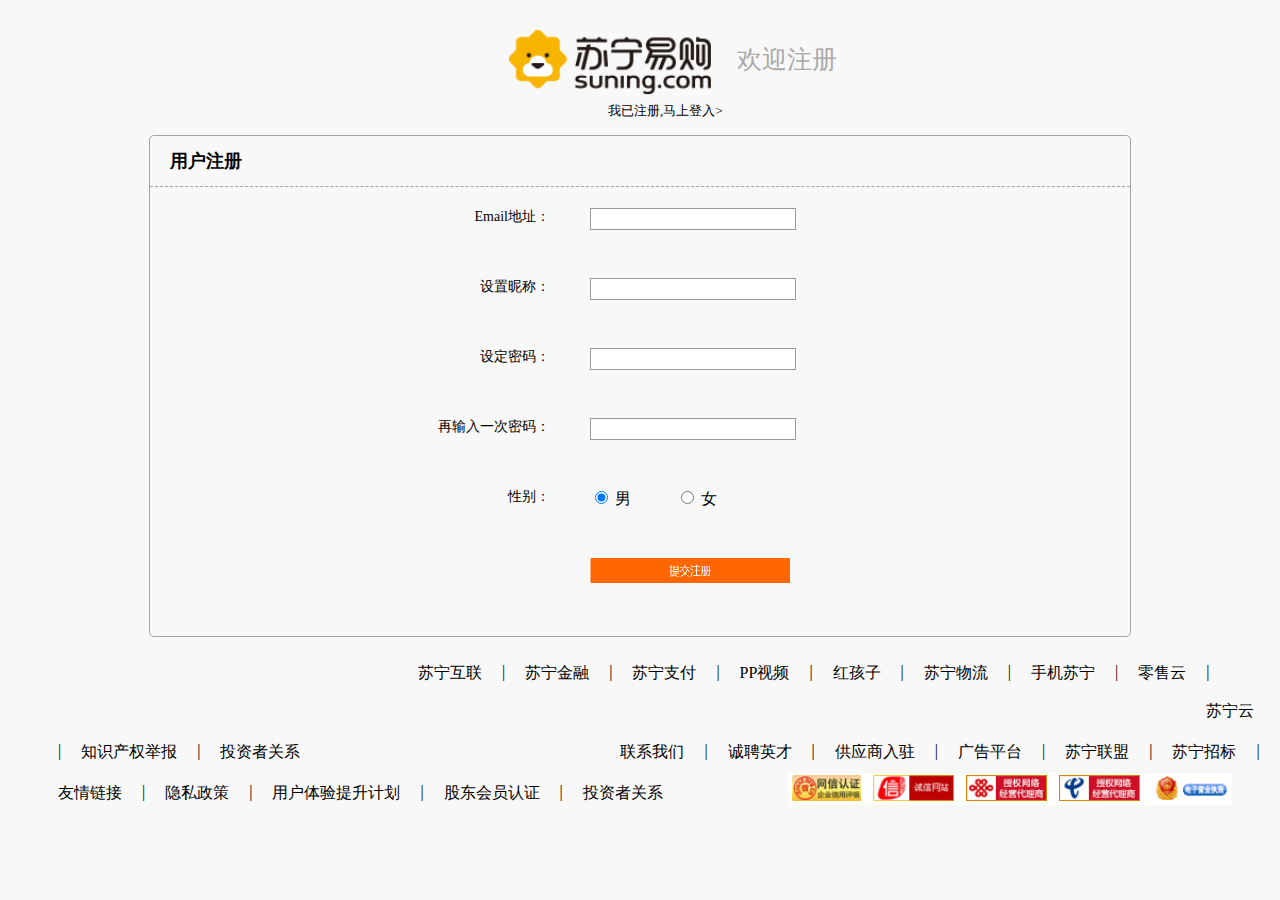
<file: zhus.html>
<!DOCTYPE html>
<html>
	<head>
		<meta charset="UTF-8">
		<title>注册</title>
		<link rel="stylesheet" href="css/zs.css" />
	</head>
	<body>
			<header class="header_middle">
    <div class="zhus">
			<div class="zs_1">
				<img src="img/zs-1.gif"/>
			  <span class="zs_2">欢迎注册</span>
			  <a href="index.html">我已注册,马上登入></a>
			</div>
</header>
    <div class="register_content">
        <div class="register_mid_bg">用户注册</div>
        <div class="register_message">
            <form action="index.html" method="get" id="myform">
                <dl class="register_row">
                    <dt>Email地址：</dt>
                    <dd><input id="email" type="email" required="required" pattern="\w+@+\w+(\.[a-zA-Z]{2,3}){1,2}" class="register_input"/></dd>
                </dl>
                <dl class="register_row">
                    <dt>设置昵称：</dt>
                    <dd><input id="nickName" type="text" class="register_input"  required="required" pattern="[a-zA-Z0-9]{4,20}"/></dd>
                </dl>
                <dl class="register_row">
                    <dt>设定密码：</dt>
                    <dd><input id="pwd" type="password" class="register_input"required="required"  pattern="[a-zA-Z0-9]{6,20}"/></dd>
                </dl>
                <dl class="register_row">
                    <dt>再输入一次密码：</dt>
                    <dd><input id="repwd" type="password" class="register_input"/></dd>
                </dl>
                <dl class="register_row">
                    <dt>性别：</dt>
                    <dd><input name="sex" id="man" type="radio" value="男" checked="checked"/> <label for="man">男</label></dd>
                    <dd> <input name="sex" id="woman" type="radio" value="女"/> <label for="woman">女</label></dd>
                </dl>
                <div class="registerBtn"><input id="registerBtn" type="image" src="img/zs-8.gif"/ width="200px" height="25px"></div>
            </form>
        </div>
    </div>
		<div class="zs_11">
					<ul type="none">
						<li>苏宁互联</li><li>|</li>
							<li>苏宁金融</li><li>|</li>
							<li>苏宁支付</li><li>|</li>
							<li>PP视频</li><li>|</li>
							<li>红孩子</li><li>|</li>
							<li>苏宁物流</li><li>|</li>
							<li>手机苏宁</li><li>|</li>
							<li>零售云</li><li>|</li>
							<li>苏宁云</li><li>|</li>
							<li>知识产权举报</li><li>|</li>
							<li>投资者关系</li>
					</ul>	
				</div>
				<div class="zs_12">
		 <ul type="none">
	                          <li>联系我们</li><li>|</li>
							<li>诚聘英才</li><li>|</li>
							<li>供应商入驻</li><li>|</li>
							<li>广告平台</li><li>|</li>
							<li>苏宁联盟</li><li>|</li>
							<li>苏宁招标</li><li>|</li>
							<li>友情链接</li><li>|</li>
							<li>隐私政策</li><li>|</li>
							<li>用户体验提升计划</li><li>|</li>
							<li>股东会员认证</li><li>|</li>
							<li>投资者关系</li>
                 </ul>
				</div>
				<div class="zs_13">
					<img src="img/zs-9.gif"/>
				</div>
		</div>
	
<script src="js/jquery-1.12.4.js"></script>
<script>
    $(document).ready(function(){
        //点击注册图片时，验证信息
        $("#registerBtn").click(function(){
            //验证邮箱
            var email = document.getElementById("email");
            if(email.validity.valueMissing == true){
                email.setCustomValidity("邮箱不能为空");
            }else if(email.validity.patternMismatch==true){
                email.setCustomValidity("邮箱格式必须为web@bdqn.cn或web@bdqn.com.cn");
            }else{
                email.setCustomValidity("");
            }
            //验证昵称
            var u = document.getElementById("nickName");
            if(u.validity.valueMissing == true){
                u.setCustomValidity("昵称不能为空");
            }else if(u.validity.patternMismatch==true){
                u.setCustomValidity("昵称必须使用大小写英文字母、数字，长度为4~20个字符");
            }else{
                u.setCustomValidity("");
            }
            //验证密码
            var pwd = document.getElementById("pwd");
            if(pwd.validity.valueMissing == true){
                pwd.setCustomValidity("密码不能为空");
            }else if(pwd.validity.patternMismatch==true){
                pwd.setCustomValidity("密码必须使用大小写英文字母、数字，长度为6~20个字符");
            }else{
                pwd.setCustomValidity("");
            }
        });
<script/>
	</body>
</html>
</file>
<file: css/dr.css>
.tobu{
	width: 1900px;
	margin: 0 auto;
	position: relative;
}
.mian img{
	float: left;
	margin-top: -120px;
	margin-left: 330px;
}
.main_1{
	margin-left: 650px;
	width: 1000px;
	height: 40px;
	line-height: 40px;
	border: 1px solid coral;
	text-align:center;
	position: absolute;
	margin-top: -90px;
	background-color: antiquewhite;
}
.main_1 a{
	text-decoration: none;
	color: black;
}
.vovo{
	background: url(../img/15487540172274.jpg);
	width:1900px ;
	height: 650px;
		margin-top: 150px;
}
.main_2{
	  margin-left: 700px;
	  margin-top: 20px;
}
.main_2 a{
	text-decoration: none;
	color: darkgray;
}
.main_3{
	border:  1px solid #000000;
	width: 400px;
	height: 450px;
	margin-left: 1200px;
	margin-top: -620px;
	background-color: azure;
}
.main_3_1{
	color: darksalmon;
	font-weight: bold;
    font-size: 22px;
    padding-left: 150px;
    margin-top:35px;
    position: absolute;
}
#main_3_2{
	background: url(../img/dr-1.gif)no-repeat;
	padding: 15px 60px;
	margin-top: 100px;
	margin-left: 50px;
	background-color:#ffffff;
}
#main_3_3{
	background: url(../img/dr-2.gif)no-repeat;
	padding: 15px 60px;
	margin-top: 50px;
	margin-left: 50px;
	background-color:#ffffff;
}
#main_3_4{
	position: absolute;
	margin-top: 120px;
	margin-left: -292px;
}
.main_3_5{
	position: absolute;
	padding-top: 113px;
	margin-left: -270px;
}
#main_3_7{
	margin-top: 50px;
	margin-left: 40px;
}
.main_4{
	margin-left: 130px;
}
.main_4 a{
	text-decoration: none;
	color: #000000;
	position: absolute;
	margin-top: 15px;
}
</file>
<file: css/hainang.css>
.tobu_1{
	margin-left: 294px;
	margin-top: 30px;
}
#tobu{
	border: 2px solid #ffaa00;
	width: 495px;
	height: 37px;
	margin-left: 968px;
	position: absolute;
	margin-top: -70px;
}
#tobu_1_1{
	margin-left: 1400px;
	position: absolute;
	margin-top: -70px;
}
.tobu_2{
	margin-left: 915px;
	margin-top: -40px;
}
.tobu_2 li{
	float: left;
	margin-left: 15px;
}
.tobu_2 a{
	text-decoration: none;
	color: #A9A9A9;
	font-size: 12px;
}
.tobu_2 a:hover{
	text-decoration: none;
	color: #FFAA00;
	font-size: 12px;
}
.hai_1{
	position: absolute;
	border: 1px solid #000000;
	width: 100px;
	height: 40px;
	line-height: 40px;
	text-align: center;
	background-color: #000000;
	margin-left: 1510px;
	margin-top: -70px;
}
.hai_1 a{
	text-decoration: none;
	font-size: 20px;
	font-weight: bold;
	color: #F0FFFF;
}
.hai_2 a{
	text-decoration: none;
	font-weight: bold;
	color: #A9A9A9;
}
.hai_2{
	position: absolute;
	margin-left: 530px;
	margin-top: -70px;
}
.hai_2 img{
	position: absolute;
	margin-top: 3px;
	margin-left: 15px;
}
#hai_3{
	position: absolute;
	margin-left: 110px;
	margin-top:px;
	display: none;
	z-index: 3;
}
.hai_3{
	position: absolute;
	margin-left: 530px;
	margin-top: -35px;
}
.hai_3 a{
	text-decoration: none;
	color: #000000;
}
.hai_3 img{
	position: absolute;
	margin-top: 3px;
	margin-left: 10px;
}
.hai_4{
	position: absolute;
	margin-left: 750px;
	margin-top: -35px;
}
.hai_4 a{
	text-decoration: none;
	color: #000000;
}
.hai_5{
	border-top:  2px solid #FF6600;
	margin-top: 60px;
}
.hai_5 img{
	position: absolute;
	float: left;
	margin-left: 850px;
	margin-top: 15px;
}
.hai_6{
	margin-top: 115px;
	margin-left: 210px;
}
.hai_6 a{
	text-decoration: none;
	color: black;
	font-size: 20px;
font-weight: bold;
}
.hai_6 a:hover{
	text-decoration: none;
	color: #FF6600;
	font-size: 20px;
font-weight: bold;
}
.hai_6 li{
	float: left;
	margin-left: 50px;
}
.hai_6 img{
	margin-top: 30px;
	margin-left: -210px;
}
section{
/*	border: 1px solid #4169E1;*/
	width: 1228px;
	height: 6000px;
	margin-left: 370px;
	margin-top:45px ;
}
.hai_7{
	margin-left: 520px;
	font-size: 40px;
	font-weight: bold;
}
.hai_8{
	position: absolute;
	margin-left: 520px;
	font-size: 25px;
	margin-left: -200px;
	margin-top: 60px;
}



/* 悟空 */
.hai_9{
	/*border: 1px solid #DC143C;*/
	width: 1058px;
	height: 880px;
	margin-left: 100px;
	margin-top: 80px;
}
.hai_99 li{
float: left;
}
.hai_99 li{
float: left;
}
.hai_99 img{
	transition-duration: 1.5s;/*过滤时间*/
	margin-left: -40px;
	margin-top: -15px;
}
.hai_99 img:hover{
	margin-left: -40px;
	margin-top: -15px;
	box-shadow: 0px 0px 20px #A9A9A9;
	transform: /*rotate(-90deg)*/ scale(1.2);
}
.hai_99_1{
	margin-top: 355px;
	margin-left: -320px;
	font-size: 20px;
	font-weight: bold;
}
.hainang_99_2{
	position: absolute;
	color: crimson;
	margin-left: 60px;
	font-size: 20px;
	font-weight: bold;
}
.hai_199 li{
float: left;
}
.hai_199 img{
	transition-duration: 1.5s;/*过滤时间*/
	margin-left: 30px;
	margin-top: -15px;
}
.hai_199 img:hover{
	margin-left: 30px;
	margin-top: -15px;
		box-shadow: 0px 0px 20px #A9A9A9;
	transform: /*rotate(-90deg)*/ scale(1.2);
}

.hai_299 li{
float: left;
}
.hai_299 img{
	transition-duration: 1.5s;/*过滤时间*/
	margin-left: 30px;
	margin-top: -15px;
}
.hai_299 img:hover{
	margin-left: 30px;
	margin-top: -15px;
		box-shadow: 0px 0px 20px #A9A9A9;
	transform: /*rotate(-90deg)*/ scale(1.2);
}
.hai_399 li{
float: left;
}
.hai_399 img{
	transition-duration: 1.5s;/*过滤时间*/
	margin-left: -40px;
	margin-top: 35px;
}
.hai_399 img:hover{
	margin-left: -40px;
	margin-top: 35px;
		box-shadow: 0px 0px 20px #A9A9A9;
	transform: /*rotate(-90deg)*/ scale(1.2);
}
.hai_399_1{
	margin-top: 405px;
	margin-left: -233px;
	font-size: 20px;
	font-weight: bold;
}
.hainang_399_2{
	position: absolute;
	color: crimson;
	margin-left: 40px;
	font-size: 20px;
	font-weight: bold;
}
.hai_499 li{
float: left;
}
.hai_499 img{
	transition-duration: 1.5s;/*过滤时间*/
	margin-left: 21px;
	margin-top: 34px;
}
.hai_499 img:hover{
	margin-left: 21px;
	margin-top: 34px;
		box-shadow: 0px 0px 20px #A9A9A9;
	transform: /*rotate(-90deg)*/ scale(1.2);
}
.hai_599 li{
float: left;
}
.hai_599 img{
	transition-duration: 1.5s;/*过滤时间*/
	margin-left: 21px;
	margin-top: 34px;
}
.hai_599 img:hover{
	margin-left: 21px;
	margin-top: 34px;
		box-shadow: 0px 0px 20px #A9A9A9;
	transform: /*rotate(-90deg)*/ scale(1.2);
}
.hai_699 li{
float: left;
}
.hai_699 img{
	transition-duration: 1.5s;/*过滤时间*/
	margin-left: 21px;
	margin-top: 34px;
}
.hai_699 img:hover{
	margin-left:21;
	margin-top: 34px;
		box-shadow: 0px 0px 20px #A9A9A9;
	transform: /*rotate(-90deg)*/ scale(1.2);
}
/* 打折*/
.hainang_888 img{
	margin-left: 120px;
	transition-duration: 1.5s;
}
.hainang_888 img:hover{
	transform: scale(0.9);
	margin-left: 120px;
	box-shadow: 20px 10px 10px #A9A9A9;
}
.hainang_399_2_1{
	position: absolute;
	color: crimson;
	margin-left: px;
	font-size: 20px;
	font-weight: bold;
}
.hainang_777 img{
	margin-left: 90px;
	margin-top: 30px;
	transition-duration: 1.5s;/*过滤时间*/
}
.hainang_777 img:hover{
	transform: scale(0.9);
	margin-left: 120px;
	box-shadow: 20px 10px 10px #A9A9A9;/*盒子阴影*/
	
}

.hainang_1 img{
	margin-left: -240px;
	margin-top: 40px;
	transition-duration: 1.5s;/*过滤时间*/
}
.hainang_1 img:hover{
	transform: scale(1.2);
	margin-left: -240px;
	margin-top: 40px;
	box-shadow: 20px 10px 10px #A9A9A9;/*盒子阴影*/
	
}
.hainang_2 img{
	margin-left: 90px;
	margin-top: 40px;
	box-shadow: 20px 10px 10px #A9A9A9;
	transition-duration: 1.5s;/*过滤时间*/
}
.hainang_2 img:hover{
	margin-left: 90px;
	margin-top: 40px;
	box-shadow: 20px 10px 10px #A9A9A9;
	transform: rotate(360deg);
}
.hainang_3 li{
	float: left;
	margin-left: 20px;
}
.hainang_3{
	margin-left: 530px;
	margin-top: -200px;
	font-size: 25px;
}
.hainang_4 li{
	float: left;
	margin-left: 20px;
}
.hainang_4{
	position: absolute;
	margin-left: 530px;
	margin-top: 50px;
	font-size: 25px;
}
.hainang_5{
	border: 1px solid #4169E1;
	background-color: #DC143C;
	width: 1130px;
	height: 1300px;
	margin-top: 260px;
	margin-left: 90px;
}
.hainang_5_1{
	position: absolute;
	margin-left: 360px;
	margin-top: 100px;
	font-size: 40px;
	color: #F8F8F8;
}
.hainang_5_2{
	position: absolute;
	margin-left: 380px;
	margin-top: 170px;
	font-size: 25px;
	color: #F8F8F8;
}
.hainang_6{
	background-color:#ffffff;
	width: 900px;
	height: 960px;
	margin-top: 250px;
	margin-left: 120px;
}
.hainang_7{
	transition-duration: 1.5s;/*过滤时间*/
	width: 370px;
	height: 400px;
	position: absolute;
	margin-left: 50px;
	margin-top: 50px;
	overflow: hidden;
}
.hainang_7:hover{
	width: 370px;
	height: 400px;
	position: absolute;
	margin-left: 50px;
	margin-top: 50px;
	transform: scale(1.2);
	box-shadow: 0px 0px 10px #A9A9A9;
}
.hainang_7 img{
	margin-top: -12px;
	margin-left: -35px;
}

.hainang_7_1{
	font-size: 18px;
	font-weight: bold;
	margin-left: -35px;
	margin-top: 30px;
}
.hainang_7_2 img{
	position: absolute;
	margin-top: -6px;
	margin-left: 120px;
}

.hainang_8{
	transition-duration: 1.5s;/*过滤时间*/
	width: 370px;
	height: 400px;
	position: absolute;
	margin-left: 480px;
	margin-top: 50px;
}
.hainang_8:hover{
	width: 370px;
	height: 400px;
	position: absolute;
	margin-left: 480px;
	margin-top: 50px;
	transform: scale(1.2);
	box-shadow: 0px 0px 10px #A9A9A9;
}
.hainang_8 img{
	margin-top: -12px;
	margin-left: -35px;
}
.hainang_8_2 img{
	position: absolute;
	margin-top: -6px;
	margin-left: 120px;
}

.hainang_9{
	transition-duration: 1.5s;/*过滤时间*/
	width: 370px;
	height: 400px;
	position: absolute;
	margin-left: 480px;
	margin-top: 500px;
}
.hainang_9:hover{
	width: 370px;
	height: 400px;
	position: absolute;
	margin-left: 480px;
	margin-top: 500px;
	transform: scale(1.2);
	box-shadow: 0px 0px 10px #A9A9A9;
}
.hainang_9 img{
	margin-top: -12px;
	margin-left: -35px;
}
.hainang_9_2 img{
	position: absolute;
	margin-top: -6px;
	margin-left: 120px;
}

.hainang_10{
	transition-duration: 1.5s;/*过滤时间*/
	width: 370px;
	height: 400px;
	position: absolute;
	margin-left: 50px;
	margin-top: 500px;
}
.hainang_10:hover{
	width: 370px;
	height: 400px;
	position: absolute;
	margin-left: 50px;
	margin-top: 500px;
	transform: scale(1.2);
	box-shadow: 0px 0px 10px #A9A9A9;
}
.hainang_10 img{
	margin-top: -12px;
	margin-left: -35px;
}
.hainang_10_2 img{
	position: absolute;
	margin-top: -6px;
	margin-left: 120px;
}
</file>
<file: css/sy.css>
.mian{
	width: 1910px;
	margin: 0 auto;
}
.timg{
	top:270px;
    right:570px;
    position:fixed;
    z-index:3;
}
.timg_1 a{
	width:45px;
    height:25px;
    color: #000000;
  text-decoration: none;
    text-align:center;
    border:solid 1px #A7CBFF;
    background-color:#E2F2FF;
    top:0px;
    right:0px;
    position:absolute;
}

.sss{
	position: absolute;
	background:linear-gradient(to left,#FAEBD7,#E9967A);
	width: 200px;
	height: 70px;
	color:cornflowerblue;
	border-radius:5px 5px 5px ;
	margin-left: 1500px;
	margin-top: 10px;
}
.tobu_1{
	margin-left: 294px;
	margin-top: 30px;
}
#tobu{
	border: 2px solid #ffaa00;
	width: 495px;
	height: 37px;
	margin-left: 800px;
	position: absolute;
	margin-top: -70px;
}
#tobu_1_1{
	margin-left: 1248px;
	position: absolute;
	margin-top: -70px;
}
.tobu_2{
	margin-left: 745px;
	margin-top: -40px;
}
.tobu_2 li{
	float: left;
	margin-left: 15px;
}
.tobu_2 a{
	text-decoration: none;
	color: #A9A9A9;
	font-size: 12px;
}
.tobu_2 a:hover{
	text-decoration: none;
	color: #FFAA00;
	font-size: 12px;
}
.zho_1 img{
	margin-left: -50px;	
}
.zho_1{
	margin-top: 110px;
}
#zho_1_1{
	overflow: hidden;
	width: 1920px;
	height: 380px
}
#zho_99{
    margin-left: 800px;
    padding-right:10px;
    position:absolute;
    margin-top: -35px;
}
#zho_99 .over{
    background: #FF6600;
    color:#FFF;
}
#zho_99 li{
    width:12px;
    height:12px;
    border-radius: 50%;
    text-align:center;
    color: #fff;
    margin-left:10px;
    float: left;
    font-size:16px;
    font-weight: bold;
    line-height:26px;
    cursor:pointer;
    /*opacity: 0.5;*/
    background: #a9a9a9;
}
.zho_2{
	margin-top: 68px;
	margin-left: 170px;
}
.zho_2 li:nth-of-type(1){
	margin-left: 10px;
	width: 200px;
	height: 42px;
	line-height:42px;
	text-align: center;
	background-color: #FF6600;
}
.zho_2 li{
	float: left;
	margin-left: 50px;
}
.zho_2 a{
	text-decoration: none;
	color: #000000;
	font-weight: bold;
	font-size: 22px;
}
.zho_2 a:hover{
	text-decoration: none;
	color: #FFAA00;
	font-weight: bold;
	font-size: 22px;
}
.aside_1{
	margin-top: 200px;
}
/*
 * 侧边栏
 */
aside{
	position: fixed;
	width: 35px;
	background-color: #7a6e6e;
	height: 940px;
	top:0px;
	right: 0px;
	z-index:3px;
}
	ul,ol,li{list-style: none;}
#nav li{height:100px;}
#nav li span{
    display: block;
    float: right;
    width: 35px;
    height: 35px;
    border-bottom-left-radius: 5px;
    border-top-left-radius: 5px;
    background: #7a6e6e url(../img/toolbars.png) no-repeat;
}
#nav li:nth-of-type(1) span{background-position: 0px -15px;}
#nav li:nth-of-type(1) a{text-decoration: none;}
#nav li:nth-of-type(1) a{margin-left: 20px;}
#nav li:nth-of-type(1) a{color: #F0FFFF;}
#nav li:nth-of-type(2) span{background-position: 0px -57px;}
#nav li:nth-of-type(2) a{text-decoration: none;}
#nav li:nth-of-type(2) a{margin-left: 10px;}
#nav li:nth-of-type(2) a{color: #F0FFFF;}
#nav li:nth-of-type(3) span{background-position: 1px -106px;}
#nav li:nth-of-type(4) span{background-position: 0px -156px;}
#nav li:nth-of-type(5) span{background-position: 0px -200px;}
#nav li:nth-of-type(6) span{background-position: 2px -265px;}
#nav li p{
    height: 35px;
    text-align: left;
    background: #c81623;
    color: #ffffff;
    border-bottom-left-radius: 5px;
    border-top-left-radius: 5px;
    line-height: 35px;
    margin-left: -80px;
    padding-left: 10px;
 display: none;
}


.felei_1{
	position: absolute;
	margin-left: 220px;
	margin-top: 79px;
	z-index: 3;
}
.felei_1 dl dt{
	background-color:#F0FFFF;
	opacity: 0.5;
	width:200px;
	height:42px;
	line-height: 42px;
	text-align: center;
	font-weight: bold;
}
.felei_1 dl dt:hover{
	background-color:#E9967A;
	opacity: 0.6;
	width:200px;
	height:42px;
	line-height: 42px;
	text-align: center;
	font-weight: bold;
}
dd div{
	background-color: #E9967A;
	width:700px ;
	height:378px;
	opacity: 0.6;
	border-radius:0px 50px 50px 50px ;
}

.felei_1 dd{
	position: absolute;
	margin-left: 200px;
	margin-top: -61px;
	display: none;
}

 section{
	width: 1268px;
	height: 3000px;
	margin-left: 300px;
	margin-top: 30px;
}
.zho_4{
	border: 1px solid darkgrey;
	width: 413px;
	height:384px;
}
.zho_4:hover{
	border: 1px solid #000000;
	width: 413px;
	height:384px;
}
.zho_5 img{
	margin-left: 50px;
	margin-top: 30px;
}
.zho_6 img{
	margin-left: 150px;
	margin-top: -48px;
}
.zho_7{
	font-size: 13px;
	color: darkgrey;
	margin-top: -42px;
	margin-left: 10px;
	position: absolute;
}
.zho_8{
	float: left;
	border: 1px solid darkgrey;
	width: 414px;
	height: 183px;
	margin-left: 435px;
	margin-top: -388px;
}
.zho_8:hover{
	float: left;
	border: 1px solid #000000;
	width: 414px;
	height: 183px;
	margin-left: 435px;
	margin-top: -388px;
}
.zho_9 img{
	margin-left: 202px;
}
.zho_10 img{
	position: absolute;
	margin-left: 60px;
	margin-top: -130px;
}
.zho_11{
	width:84px;
	height:30px;
	line-height:30px;
	background-color: #000000;
	text-align:center;
	margin-left: 498px;
	margin-top: -270px;
}
.zho_11:hover{
	width:84px;
	height:30px;
	line-height:30px;
	background-color: crimson;
	text-align:center;
	margin-left: 498px;
	margin-top: -270px;
}
.zho_11 a{
	text-decoration: none;
	color: #F0FFFF;
	
}
.zho_8_1{               
	float: left;
	border: 1px solid darkgrey;
	width: 414px;
	height: 183px;
	margin-left: 865px;
	margin-top: -388px;
}
.zho_8_1:hover{
	float: left;
	border: 1px solid #000000;
	width: 414px;
	height: 183px;
	margin-left: 865px;
	margin-top: -388px;
}
.zho_9_1 img{
	margin-left: 202px;
	
}
.zho_10_1 img{
	position: absolute;
	margin-left: 50px;
	margin-top: -130px;
}
.zho_11_1{
	width:84px;
	height:30px;
	line-height:30px;
	background-color: #000000;
	text-align:center;
	margin-left: 920px;
	margin-top: -30px;
}
.zho_11_1:hover{
	width:84px;
	height:30px;
	line-height:30px;
	background-color: crimson;
	text-align:center;
	margin-left: 920px;
	margin-top: -30px;
}
.zho_11_1 a{
	text-decoration: none;
	color: #F0FFFF;
	
}
.zho_8_2{               
	float: left;
	border: 1px solid darkgrey;
	width: 414px;
	height: 183px;
	margin-left: 435px;
	margin-top: -185px;
}
.zho_8_2:hover{
	float: left;
	border: 1px solid #000000;
	width: 414px;
	height: 183px;
	margin-left: 435px;
	margin-top: -185px;
}
.zho_9_2 img{
	margin-left: 202px;
	
}
.zho_10_2 img{
	position: absolute;
	margin-left: 50px;
	margin-top: -130px;
}
.zho_11_2{
	width:84px;
	height:30px;
	line-height:30px;
	background-color: #000000;
	text-align:center;
	margin-left: 495px;
	margin-top: 175px;
}
.zho_11_2:hover{
	width:84px;
	height:30px;
	line-height:30px;
	background-color: crimson;
	text-align:center;
	margin-left: 495px;
	margin-top: 175px;
}
.zho_11_2 a{
	text-decoration: none;
	color: #F0FFFF;	
}
.zho_8_3{               
	float: left;
	border: 1px solid darkgrey;
	width: 414px;
	height: 183px;
	margin-left: 865px;
	margin-top: -185px;
}
.zho_8_3:hover{
	float: left;
	border: 1px solid #000000;
	width: 414px;
	height: 183px;
	margin-left: 865px;
	margin-top: -185px;
}
.zho_9_3 img{
	margin-left: 202px;
	
}
.zho_10_3 img{
	position: absolute;
	margin-left: 70px;
	margin-top: -130px;
}
.zho_11_3{
	width:84px;
	height:30px;
	line-height:30px;
	background-color: #000000;
	text-align:center;
	margin-left: 925px;
	margin-top: -30px;
}
.zho_11_3:hover{
	width:84px;
	height:30px;
	line-height:30px;
	background-color: crimson;
	text-align:center;
	margin-left: 925px;
	margin-top: -30px;
}
.zho_11_3 a{
	text-decoration: none;
	color: #F0FFFF;	
}

   /*今日上新   */
  .zhu_1 img{
  	margin-top: 30px;
  }
.zhu_3{
  	float: left;
  	margin-top: -383px;
  	margin-left: 257px;
}
.zhu_4{
  	float: left;
  	margin-top: -383px;
  	margin-left: 17px;
}
.zhu_5{
  	float: left;
  	margin-top: -383px;
  	margin-left: 17px;
}
.zhu_6{
  	float: left;
  	margin-top: -383px;
  	margin-left: 1036px;
  	
}



/*潮流搭配*/
.shu_1 img{
	margin-top: 30px;
}
.shu_2{
	width: 1275px;
	border-top:  2px solid #000000;
}
.shu_4 img{
	position: absolute;
	margin-left: 280px;
	margin-top: -350px;
}
.shu_5{
	font-size: 13px;
	color: darkgrey;
	position: absolute;
	margin-left: 280px;
	margin-top: -225px;
}
.shu_6 img{
	margin-left: 280px;
	margin-top: -230px;
}
.shu_7 img{
	position: absolute;
	margin-left: 580px;
	margin-top: -370px;
}
.shu_8 img{
	position: absolute;
	margin-left: 600px;
	margin-top: -150px;
}
.shu_9 img{
	position: absolute;
	margin-left: 900px;
	margin-top: -370px;
}
.shu_10 img{
	position: absolute;
	margin-left: 1110px;
	margin-top: -390px;
}
.tab_1 dd:nth-of-type(1){
	position: absolute;
	/*border-left: 2px solid #000000;
		border-top: 2px solid #000000;
			border-right: 2px solid #000000;*/
	width: 200px;
	background-color: #000000;
	height: 40px;
	color: #FFFFFF;
	margin-left: 800px;
	margin-top: -442px;
	line-height: 40px;
	font-weight: bold;
	text-align: center;
}
.tab_1 dd:nth-of-type(2){
	position: absolute;
	margin-left: 250px;
	margin-top: -400px;
}


#gggg{
	position: absolute;
	border-left: 2px solid #000000;
		border-top: 2px solid #000000;
			border-right: 2px solid #000000;
	width: 200px;
	background-color: #000000;
	height: 40px;
	color: #FFFFFF;
	margin-left: 1035px;
	margin-top: -442px;
	line-height: 40px;
	font-weight: bold;
	text-align: center;
}
#bbbb{
	position: absolute;
	margin-left: 250px;
	margin-top: -400px;
	display: none;
}

/* bdialog*/
.biao_1 li{
	float: left;
	margin-left: -40px;
	width: 285px;
	height: 35px;
	text-align: center;
	line-height: 35px;
	background-color: #000000;
}
.biao_1 img{
	position: absolute;
	margin-top: 5px;
	margin-left: -30px;
}
.biao_1 a{
	text-decoration: none;
	color: #F8F8F8;
   font-weight: bold;
}
.biao_1 a:hover{
	color: #FF6600;
   font-weight: bold;
}

/*男装*/
.nanzh_1{
	position: absolute;
	margin-top: 70px;
	border:  1px solid #A9A9A9;
	width:250px ;
	height: 590px;
}
.nanzh_1 img{
	margin-left: 16px;
	margin-top: 30px;
}
.nanzh_1 li{
	float: left;	
	margin-top: -10px;
	padding-left: 5px;
}
.nanzh_1 ul li:first-of-type{
	position: absolute;
	margin-left:-32px ;	
}
.nanzh_2 li{
	float: left;
	margin-top: 200px;
	padding-left: 5px;
}
.nanzh_2{
	margin: -30px;
}
.nanzh_4{
	float: left;
	position: absolute;
	margin-top: 320px;
	margin-left: 15px; 10
   opacity: 1;  
}
#nanzh_3 img:hover{/*透明*/
     opacity: 0.7;  
}
.nanzh_5{
	border: 1px solid #A9A9A9;
	width: 230px;
	height: 350px;
	margin-left: 273px;
	margin-top: 117px;
	 opacity: 1;
}
.nanzh_5 a{
	text-decoration:  none;
	color: #A9A9A9;
	;position: absolute;
	margin-top: 5px;
	margin-left: 30px;
}
.nanzh_5:hover{
	border: 1px solid #000000;
	width: 230px;
	height: 350px;
	margin-left: 273px;
	margin-top: 117px;
	 opacity: 0.7;  
}

.nanzh_6{
	border: 1px solid #A9A9A9;
	width: 230px;
	height: 350px;
	margin-left: 527px;
	margin-top: -352px;
	 opacity: 1;
}
.nanzh_6 a{
	text-decoration:  none;
	color: #A9A9A9;
	;position: absolute;
	margin-top: 5px;
	margin-left: 30px;
}
.nanzh_6:hover{
	border: 1px solid #000000;
	width: 230px;
	height: 350px;
	margin-left: 527px;
	margin-top: -352px;
	 opacity: 0.7;  
}

.nanzh_7{
	border: 1px solid #A9A9A9;
	width: 230px;
	height: 350px;
	margin-left: 780px;
	margin-top: -352px;
	 opacity: 1;
}
.nanzh_7 a{
	text-decoration:  none;
	color: #A9A9A9;
	;position: absolute;
	margin-top: 5px;
	margin-left: 30px;
}
.nanzh_7:hover{
	border: 1px solid #000000;
	width: 230px;
	height: 350px;
	margin-left: 780px;
	margin-top: -352px;
	 opacity: 0.7;  
}

.nanzh_8{
	border: 1px solid #A9A9A9;
	width: 230px;
	height: 350px;
	margin-left: 1032px;
	margin-top: -352px;
	 opacity: 1;
}
.nanzh_8 a{
	text-decoration:  none;
	color: #A9A9A9;
	;position: absolute;
	margin-top: 5px;
	margin-left: 30px;
}
.nanzh_8:hover{
	border: 1px solid #000000;
	width: 230px;
	height: 350px;
	margin-left: 1032px;
	margin-top: -352px;
	 opacity: 0.7;  
}

.nanzh_9{
	border:  1px solid #A9A9A9;
	width:230px ;
	height:220px ;
	margin-left: 273px;
	margin-top: 17px;
}
.nanzh_9 img{
	margin-left: 85px;
	margin-top: 10px;
	}
.nanzh_9 img:hover{
	 transform:translate(-30px)
        }
        img{
            transition:0.3s ease-out ;
        }
.nanzh_10 a{
	text-decoration: none;
	color: #A9A9A9;
	font-size: 13px;
	position: absolute;
	margin-top: 25px;
	margin-left: 7px;
	}
	.nanzh_10 a:hover{
	text-decoration: none;
	color: #FF6600;
	font-size: 13px;
	position: absolute;
	margin-top: 25px;
	margin-left: 7px;
	}
	.nanzh_11{
		font-size: 18px;
		color: #000000;
		font-weight: bold;
	}

.nanzh_9_1{
	border:  1px solid #A9A9A9;
	width:230px ;
	height:220px ;
	margin-left: 527px;
	margin-top: -221px;
}
.nanzh_9_1 img{
	margin-left: 35px;
	margin-top: 10px;
	}
.nanzh_9_1 img:hover{
	 transform:translate(-30px)
        }
        img{
            transition:0.3s ease-out ;
        }

.nanzh_10_1 a{
	text-decoration: none;
	color: #A9A9A9;
	font-size: 13px;
	position: absolute;
	margin-top: 25px;
	margin-left: 7px;
	}
	.nanzh_10_1 a:hover{
	text-decoration: none;
	color: #FF6600;
	font-size: 13px;
	position: absolute;
	margin-top: 25px;
	margin-left: 7px;
	}
	.nanzh_11_1{
		margin-left:25px;
		font-size: 18px;
		color: #000000;
		font-weight: bold;
	}

.nanzh_9_2{
	border:  1px solid #A9A9A9;
	width:230px ;
	height:220px ;
	margin-left: 780px;
	margin-top: -221px;
}
.nanzh_9_2 img{
	margin-left: 35px;
	margin-top: 10px;
	}
.nanzh_9_2 img:hover{
	 transform:translate(-30px)
        }
        img{
            transition:0.3s ease-out ;
        }
        
        .nanzh_9_3{
	border:  1px solid #A9A9A9;
	width:230px ;
	height:220px ;
	margin-left: 1033px;
	margin-top: -221px;
}
.nanzh_9_3 img{
	margin-left: 35px;
	margin-top: 10px;
	}
.nanzh_9_3 img:hover{
	 transform:translate(-30px)
        }
        img{
            transition:0.3s ease-out ;
        }
.nanzh_11_3{
		margin-left:45px;
		font-size: 18px;
		color: #000000;
		font-weight: bold;
	}	
	
	.nanzh_12{
		margin-left: -4px;
		margin-top: 20px;
	}
	/*内衣*/
.nanzh_1_1{
	position: absolute;
	margin-top: 77px;
	border:  1px solid #A9A9A9;
	width:250px ;
	height: 590px;
}
.nanzh_1_1 img{
	margin-left: 16px;
	margin-top: 30px;
}
.nanzh_1_1 ul li:first-of-type{
	position: absolute;
	margin-left: -70px;
}
.nanzh_1_1 li{
	float: left;
	margin-left: -35px;	
	margin-top: -10px;
	padding-left: 40px;
}
.nanzh_2_2 li{
	float: left;
	margin-top: 250px;
	padding-left:-10px;
}
.nanzh_2_2{
	margin-left: -28px;
	margin-top: -40px;
}
.nanzh_9_4{
	border:  1px solid #A9A9A9;
	width:230px ;
	height:220px ;
	margin-left: 273px;
	margin-top: 17px;
}
.nanzh_9_4 img{
	margin-left: 40px;
	margin-top: 10px;
	}
.nanzh_9_4 img:hover{
	 transform:translate(-30px)
        }
        img{
            transition:0.3s ease-out ;
        }
      
        .mama  /* 内衣边框线*/
        {               
        	border:  1px #F0FFFF solid;
        	width: 1266px;
        	height: 695px;
        	margin-top: -50px;
        }
.nanzh_4_1{
	float: left;
	position: absolute;
	margin-top: 315px;
	margin-left: 15px; 
   opacity: 1;  
}
#nanzh_3_1 img:hover{/*透明*/
     opacity: 0.7;  
}
/*鞋包*/
.nanzh_12_1{
		margin-left: -10px;
		margin-top: -5px;
	}
	
/* 底部*/
footer{
	margin-top: 550px;
	margin-left: 300px;
}
.dibu_1{
	position: absolute;
	font-size: 25px;
	font-weight: bold;
	margin-left:15px;
	margin-top: -5px;
}
.dibu_2{
	margin-left: 700px;
	margin-top: -28px;
}
.dibu_3{
	margin-left: -60px;
}
.dibu_3 li{
	border: 1px solid #A9A9A9;
	border-radius: 50%;
	width: 150px;
	height: 150px;
	float: left;
	margin-left: 30px;
	transition: all 0.8s ease-in-out; 
}
#dibu li:hover{
	transform: rotate(360deg) scale(1.2);
}
.dibu_3 li img{
	margin-left: 40px;
	margin-top: 20px;
}
.dibu_4{
	position: absolute;
	margin-top: 110px;
	margin-left: -50px;
	font-size: 20px;
	font-weight: bold;
}
.dibu_5{
	margin-top: 200px;
	margin-left: -40px;
}
.dibu_5 li{
/*	position: absolute;*/
	float: left;
	margin-left: 33px;
}

.dibu_5_1{
	margin-top: 250px;
	margin-left: -40px;
}
.dibu_5_1 li{
/*	position: absolute;*/
	float: left;
	margin-left: 33px;
}
.dibu_5_2{
	margin-top: 300px;
	margin-left: -40px;
}
.dibu_5_2 li{
/*	position: absolute;*/
	float: left;
	margin-left: 33px;
}

.dibu_5_3{
	margin-top: 350px;
	margin-left: -40px;
}
.dibu_5_3 li{
/*	position: absolute;*/
	float: left;
	margin-left: 33px;
}
</file>
<file: css/zs.css>
body{
	background-color:#f8f8f8;
}
.zs_1 img{
	margin-left: 500px;
	margin-top: 20px;
}
.zs_2{
	position: absolute;
	font-size: 25px;
	color: #A9A9A9;
	margin-top: 35px;
	margin-left: 15px;
}
.zs_1 a{
	text-decoration: none;
	font-size: 13px;
	color: #000000;
	margin-left: 600px;
}
.zs_11 ul li:first-of-type{
	margin-left: 360px;
}
.zs_11 li{
	float: left;
	padding: 10px;
}
.zs_12 ul li:first-of-type{
	margin-left: 300px;
}
.zs_12 li{
	float: left;
	padding: 10px;
}
.zs_13{
	margin-left: 780px;
	margin-top: 130px;
}
#register_header{
    height:48px;
}
.register_header_left{
    float:left;
    margin:7px 0px 0px 40px;
    display:inline;
}
.register_header_right{
    float:right;
    margin:25px 20px 0px 0px;
    display:inline;
}
.register_content{
    width:980px;
    height: 500px;
    margin:15px auto 15px auto;
    border-radius: 5px;
    border: 1px solid #a3a3a3;
}
.register_mid_bg{
    border-bottom:dashed 1px #a3a3a3;
    border-top:0px;
    height:50px;
    padding-left: 20px;
    font-size: 18px;
    font-weight: bold;
    line-height: 50px;
}
.register_message{
    width:900px;
    padding-top: 5px;
}
.register_row{
    clear:both;
}
.register_row dt{
    float:left;
    width:200px;
    height:70px;
    text-align:right;
    font-size:14px;
    margin-left: 200px;
}
.register_row dd{
    float:left;
    margin-right:5px;
    display:inline;
}
.register_input{
    width:200px;
    height:18px;
    border:solid 1px #999;
    margin:0px 0px 8px 0px;
}
.registerBtn{
    height:35px;
    margin:10px 00px 10px 200px;
    clear:both;
    margin-left: 440px;
}
</file>
